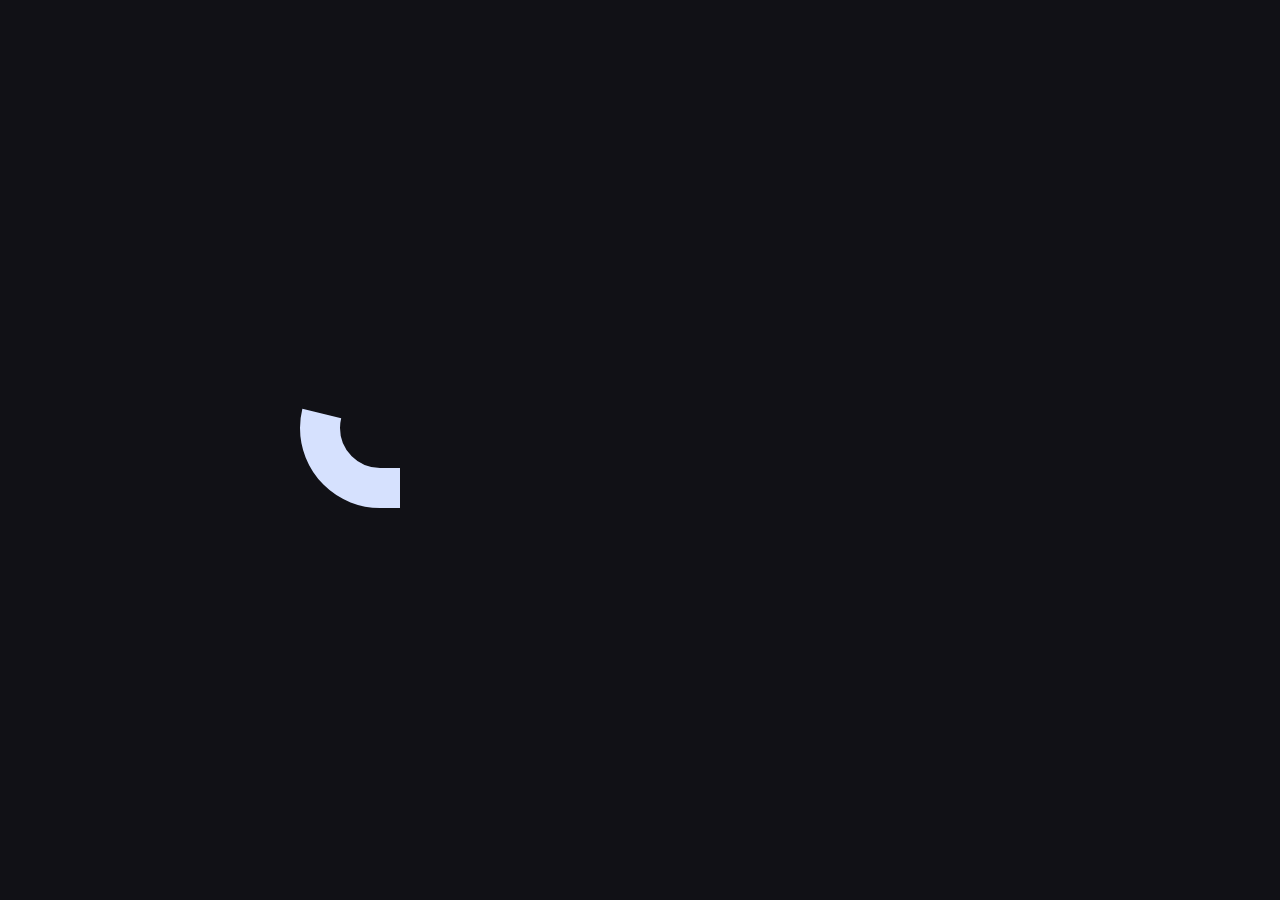
<file: js/anime-master/index.html>
<!DOCTYPE html>
<html>
<head>
  <title>anime.js</title>
  <meta charset="utf-8">
  <meta name="viewport" content="width=device-width, initial-scale=1, maximum-scale=1">
  <meta property="og:title" content="anime.js">
  <meta property="og:url" content="http://animejs.com">
  <meta property="og:description" content="Javascript Animation Engine">
  <meta property="og:image" content="http://animejs.com/documentation/assets/img/icons/og.png">
  <meta name="twitter:card" content="summary">
  <meta name="twitter:title" content="anime.js">
  <meta name="twitter:site" content="@juliangarnier">
  <meta name="twitter:description" content="Javascript Animation Engine">
  <meta name="twitter:image" content="http://animejs.com/documentation/assets/img/icons/twitter.png">
  <link rel="apple-touch-icon-precomposed" href="documentation/assets/img/icons/apple-touch-icon.png">
  <link rel="icon" type="image/png" href="documentation/assets/img/icons/favicon.png" >
  <link href="documentation/assets/css/anime.css" rel="stylesheet">
  <link href="documentation/assets/css/site.css" rel="stylesheet">
</head>
<body>
  <canvas class="fireworks"></canvas>
  <div class="logo-animation">
    <div class="letters">
      <div class="letter letter-a">
        <svg viewBox="0 0 162 162">
          <g fill="none" fill-rule="evenodd" stroke="#5E89FB">
            <path class="fill in" stroke-width="40" d="M101 141H81a60 60 0 1 1 0-120c33.14 0 59 26.86 60 60v80"/>
            <path class="fill out" stroke-width="40" d="M141 161V81c-1-33.14-26.86-60-60-60a60 60 0 1 0 0 120h20"/>
            <path class="line out" stroke-width="2" d="M121 161V81.33C120.18 58.59 102.7 41 81 41a40 40 0 1 0 0 80h20v40H81A80 80 0 1 1 81 1c43.8 0 78.66 35.27 80 79.7V161h-40z"/>
          </g>
        </svg>
      </div>
      <div class="letter letter-n">
        <svg viewBox="0 0 162 162">
          <g fill="none" fill-rule="evenodd" stroke="#FB155A">
            <path class="fill in" stroke-width="40" d="M21 161V1"/>
            <path class="fill out" stroke-width="40" d="M21 1v160"/>
            <path class="fill in" stroke-width="40" d="M21 161V81c1-33.14 26.86-60 60-60a60 60 0 0 1 60 60v80"/>
            <path class="fill out" stroke-width="40" d="M141 161V81a60 60 0 0 0-60-60c-33.14 0-59 26.86-60 60v80"/>
            <path class="line out" stroke-width="2" d="M41 161V1H1v160h40z"/>
            <path class="line out" stroke-width="2" d="M1 161V80.4C2.35 36.27 37.2 1 81 1a80 80 0 0 1 80 80v80h-40V81a40 40 0 0 0-40-40c-21.7 0-39.18 17.59-40 40.33V161H1z"/>
          </g>
        </svg>
      </div>
      <div class="letter letter-i">
        <svg viewBox="0 0 82 162">
          <g fill="none" fill-rule="evenodd" stroke="#18FF92">
            <path class="fill in" stroke-width="40" d="M21 61v20a60 60 0 0 0 60 60"/>
            <path class="fill out" stroke-width="40" d="M81 141a60 60 0 0 1-60-60V61"/>
            <path class="line out" stroke-width="2" d="M81 121a40 40 0 0 1-40-40V61H1v20a80 80 0 0 0 80 80v-40z"/>
          </g>
        </svg>
      </div>
      <div class="letter letter-m-1">
        <svg viewBox="0 0 162 162">
          <g fill="none" fill-rule="evenodd" stroke="#5E89FB">
            <path class="fill in" stroke-width="40" d="M21 161V1"/>
            <path class="fill out" stroke-width="40" d="M21 1v160"/>
            <path class="fill in" stroke-width="40" d="M21 161V81c1-33.14 26.86-60 60-60a60 60 0 0 1 60 60v80"/>
            <path class="fill out" stroke-width="40" d="M141 161V81a60 60 0 0 0-60-60c-33.14 0-59 26.86-60 60v80"/>
            <path class="line out" stroke-width="2" d="M41 161V1H1v160h40z"/>
            <path class="line out" stroke-width="2" d="M1 161V80.4C2.35 36.27 37.2 1 81 1a80 80 0 0 1 80 80v80h-40V81a40 40 0 0 0-40-40c-21.7 0-39.18 17.59-40 40.33V161H1z"/>
          </g>
        </svg>
      </div>
      <div class="letter letter-m-2">
        <svg viewBox="0 0 162 162">
          <g fill="none" fill-rule="evenodd" stroke="#FB155A">
            <path class="fill in" stroke-width="40" d="M21 161V81c1-33.14 26.86-60 60-60a60 60 0 0 1 60 60v80"/>
            <path class="fill out" stroke-width="40" d="M141 161V81a60 60 0 0 0-60-60c-33.14 0-59 26.86-60 60v80"/>
            <path class="line out" stroke-width="2" d="M1 161V80.4C2.35 36.27 37.2 1 81 1a80 80 0 0 1 80 80v80h-40V81a40 40 0 0 0-40-40c-21.7 0-39.18 17.59-40 40.33V161H1z"/>
          </g>
        </svg>
      </div>
      <div class="letter letter-e">
        <svg viewBox="0 0 162 162">
          <g fill="none" fill-rule="evenodd" stroke="#18FF92">
            <path class="fill in" stroke-width="40" d="M81 101h60V81c-1-33.14-26.86-60-60-60a60 60 0 1 0 0 120"/>
            <path class="fill out" stroke-width="40" d="M81 141a60 60 0 1 1 0-120c33.14 0 59 26.86 60 60v20H81"/>
            <path class="line out" stroke-width="2" d="M81 81v40h80V80.7C159.66 36.27 124.8 1 81 1a80 80 0 1 0 0 160v-40a40 40 0 1 1 0-80c21.6 0 39.01 17.42 39.99 40H81z"/>
          </g>
        </svg>
      </div>
      <div class="logo-icon">
        <div class="icon">
          <svg viewBox="0 0 62 62">
            <g fill="none" fill-rule="evenodd" stroke-width="2" transform="translate(1 1)">
              <path class="icon-curve" stroke="#FF1554" d="M0 16a80.88 80.88 0 0 1 44 44"/>
              <path class="icon-line" stroke="#5E89FB" d="M4 0h54a2 2 0 0 1 2 2.01V58A2 2 0 0 1 58 60H2a2 2 0 0 1-2-2.01V2A2 2 0 0 1 2 0h2z"/>
              <rect width="40" height="40" x="10" y="10" stroke="#18FF92" rx="20"/>
            </g>
          </svg>
        </div>
        <div class="icon-text">
          <svg viewBox="0 0 160 62">
            <g fill="#FBF3FB" fill-rule="evenodd">
              <path d="M27.33 18h1.73l10.15 25.7h-1.69l-3.24-8.24H21.97l-3.28 8.24H17L27.33 18zm6.45 16.1l-5.51-14.55h-.07l-5.73 14.54h11.3z"/>
              <polygon points="51.334 18 53.314 18 69.55 41.58 69.622 41.58 69.622 18 71.206 18 71.206 43.704 69.334 43.704 52.99 19.944 52.918 19.944 52.918 43.704 51.334 43.704"/>
              <polygon points="86.027 18 87.611 18 87.611 43.704 86.027 43.704"/>
              <polygon points="102.433 18 104.701 18 114.745 41.94 114.817 41.94 124.753 18 127.021 18 127.021 43.704 125.437 43.704 125.437 19.944 125.365 19.944 115.573 43.704 113.989 43.704 104.089 19.944 104.017 19.944 104.017 43.704 102.433 43.704"/>
              <polygon points="141.843 18 159.123 18 159.123 19.368 143.427 19.368 143.427 29.664 158.187 29.664 158.187 31.032 143.427 31.032 143.427 42.336 159.303 42.336 159.303 43.704 141.843 43.704"/>
            </g>
          </svg>
        </div>
      </div>
      <div class="dot dot-i">
        <svg viewBox="0 0 42 42">
          <g fill="none" fill-rule="evenodd">
            <rect width="40" height="40" x="1" y="1" fill="#17F28C" rx="20"/>
          </g>
        </svg>
      </div>
      <div class="dot dot-e">
        <svg viewBox="0 0 42 42">
          <g fill="none" fill-rule="evenodd">
            <rect width="40" height="40" x="1" y="1" fill="#FFFFFF" rx="20"/>
          </g>
        </svg>
      </div>
    </div>
  </div>
  <div class="info">
    <p class="description">
      Javascript Animation Engine
    </p>
    <div class="links">
      <a class="button blue" href="documentation" target="_blank">
        <svg viewBox="0 0 180 60">
          <path d="M10,10 C10,10 50,9.98999977 90,9.98999977 C130,9.98999977 170,10 170,10 C170,10 170.009995,20 170.009995,30 C170.009995,40 170,50 170,50 C170,50 130,50.0099983 90,50.0099983 C50,50.0099983 10,50 10,50 C10,50 9.98999977,40 9.98999977,30 C9.98999977,20 10,10 10,10 Z"></path>
        </svg>
        <span>Documentation</span>
      </a>
      <a class="button blue" href="https://codepen.io/collection/XLebem/" target="_blank">
        <svg viewBox="0 0 180 60">
          <path d="M10,10 C10,10 50,9.98999977 90,9.98999977 C130,9.98999977 170,10 170,10 C170,10 170.009995,20 170.009995,30 C170.009995,40 170,50 170,50 C170,50 130,50.0099983 90,50.0099983 C50,50.0099983 10,50 10,50 C10,50 9.98999977,40 9.98999977,30 C9.98999977,20 10,10 10,10 Z"></path>
        </svg>
        <span>CodePen</span>
      </a>
      <a class="button green" href="https://github.com/juliangarnier/anime" target="_blank">
        <svg viewBox="0 0 180 60">
          <path d="M10,10 C10,10 50,9.98999977 90,9.98999977 C130,9.98999977 170,10 170,10 C170,10 170.009995,20 170.009995,30 C170.009995,40 170,50 170,50 C170,50 130,50.0099983 90,50.0099983 C50,50.0099983 10,50 10,50 C10,50 9.98999977,40 9.98999977,30 C9.98999977,20 10,10 10,10 Z"></path>
        </svg>
        <span>GitHub</span>
      </a>
    </div>
    <p class="credits">
      v<span class="version">0.0</span> © <span class="date">2016</span> <a href="http://juliangarnier.com" target="_blank">Julian Garnier</a>
    </p>
  </div>
  <script>
    (function(i,s,o,g,r,a,m){i['GoogleAnalyticsObject']=r;i[r]=i[r]||function(){
      (i[r].q=i[r].q||[]).push(arguments)},i[r].l=1*new Date();a=s.createElement(o),
      m=s.getElementsByTagName(o)[0];a.async=1;a.src=g;m.parentNode.insertBefore(a,m)
    })(window,document,'script','https://www.google-analytics.com/analytics.js','ga');
    ga('create', 'UA-79927007-1', 'auto');
    ga('send', 'pageview');
  </script>
  <script src="anime.min.js"></script>
  <script src="documentation/assets/js/fireworks.js"></script>
  <script src="documentation/assets/js/site.js"></script>
</body>
</html>
</file>
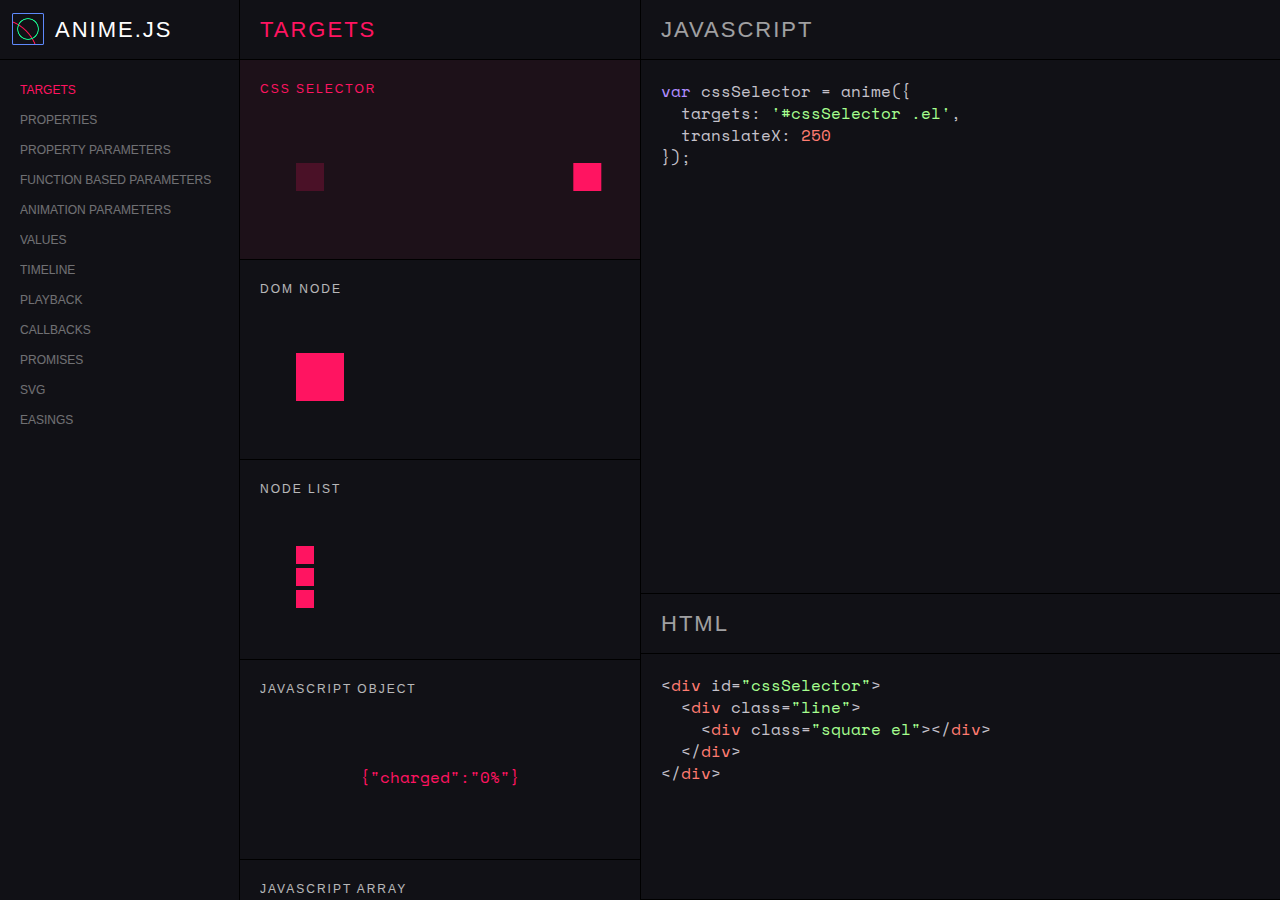
<file: js/anime-master/documentation/index.html>
<!DOCTYPE html>
<html>
<head>
  <title>Documentation | anime.js</title>
  <meta charset="utf-8">
  <meta name="viewport" content="width=device-width, initial-scale=1, maximum-scale=1">
  <meta property="og:title" content="anime.js">
  <meta property="og:url" content="http://animejs.com">
  <meta property="og:description" content="Javascript Animation Engine">
  <meta property="og:image" content="http://animejs.com/documentation/assets/img/icons/og.png">
  <meta name="twitter:card" content="summary">
  <meta name="twitter:title" content="anime.js">
  <meta name="twitter:site" content="@juliangarnier">
  <meta name="twitter:description" content="Javascript Animation Engine">
  <meta name="twitter:image" content="http://animejs.com/documentation/assets/img/icons/twitter.png">
  <link rel="apple-touch-icon-precomposed" href="assets/img/icons/apple-touch-icon.png">
  <link rel="icon" type="image/png" href="assets/img/icons/favicon.png" >
  <link href="https://fonts.googleapis.com/css?family=Space+Mono" rel="stylesheet">
  <link href="assets/css/anime.css" rel="stylesheet">
  <link href="assets/css/anime-theme.css" rel="stylesheet">
  <link href="assets/css/documentation.css" rel="stylesheet">
  <script src="../anime.min.js"></script>
</head>
<body>
  <div class="content">
    <header class="header">
      <a class="logo" href="https://github.com/juliangarnier/anime/"><h1>anime.js</h1></a>
    </header>
    <section class="pane sidebar">
      <nav class="navigation"></nav>
    </section>
    <section class="pane demos">

<!-- TARGETS -->
<article id="targets" class="color-01">
  <header>
    <h2 class="demos-title">Targets</h2>
  </header>

<div id="cssSelector" class="demo">
  <h3 class="demo-title">CSS Selector</h3>
  <div class="demo-content">
    <div class="line">
      <div class="square shadow"></div>
      <div class="square el"></div>
    </div>
  </div>
<script>var cssSelector = anime({
  targets: '#cssSelector .el',
  translateX: 250
});
</script>
</div>

<div id="domNode" class="demo">
  <h3 class="demo-title">DOM Node</h3>
  <div class="demo-content">
    <div class="large square shadow"></div>
    <div class="large square el"></div>
  </div>
<script>var el = document.querySelector('#domNode .el');

var domNode = anime({
  targets: el,
  translateX: 250
});
</script>
</div>

<div id="nodeList" class="demo">
  <h3 class="demo-title">Node List</h3>
  <div class="demo-content">
    <div class="line">
      <div class="small square shadow"></div>
      <div class="small square el"></div>
    </div>
    <div class="line">
      <div class="small square shadow"></div>
      <div class="small square el"></div>
    </div>
    <div class="line">
      <div class="small square shadow"></div>
      <div class="small square el"></div>
    </div>
  </div>
<script>var els = document.querySelectorAll('#nodeList .el');

var nodeList = anime({
  targets: els,
  translateX: 250
});
</script>
</div>

<div id="JSobject" class="demo">
  <h3 class="demo-title">JavaScript Object</h3>
  <div class="demo-content">
    <pre>{"charged":"0"}</pre>
  </div>
<script>var obj = { charged: '0%' };

var JSobject = anime({
  targets: obj,
  charged: '100%',
  round: 1,
  easing: 'linear',
  update: function() {
    var el = document.querySelector('#JSobject pre');
    el.innerHTML = JSON.stringify(obj);
  }
});
</script>
</div>

<div id="JSarray" class="demo">
  <h3 class="demo-title">JavaScript Array</h3>
  <div class="demo-content">
    <div class="line">
      <div class="square shadow"></div>
      <div class="square el-01"></div>
    </div>
    <div class="line">
      <div class="square shadow"></div>
      <div class="square el-02"></div>
    </div>
    <div class="line">
      <div class="square shadow"></div>
      <div class="square el-03"></div>
    </div>
  </div>
<script>var el = document.querySelector('#JSarray .el-01');

var JSarray = anime({
  targets: [el, '#JSarray .el-02', '#JSarray .el-03'],
  translateX: 250
});
</script>
</div>

</article>
<!-- -->

<!-- ANIMATABLE PROPERTIES -->
<article id="properties" class="color-02">
<header>
  <h2 class="demos-title">Properties</h2>
</header>

<div id="cssProperties" class="demo">
  <h3 class="demo-title">CSS</h3>
  <div class="demo-content">
    <div class="large square shadow"></div>
    <div class="large square el"></div>
  </div>
<script>var cssProperties = anime({
  targets: '#cssProperties .el',
  opacity: .5,
  left: '240px',
  backgroundColor: '#FFF',
  borderRadius: ['0em', '2em'],
  easing: 'easeInOutQuad'
});
</script>
</div>

<div id="CSStransforms" class="demo">
  <h3 class="demo-title">CSS Transforms</h3>
  <div class="demo-content">
    <div class="square shadow"></div>
    <div class="square el"></div>
  </div>
<script>var CSStransforms = anime({
  targets: '#CSStransforms .el',
  translateX: 250,
  scale: 2,
  rotate: '1turn'
});
</script>
</div>

<div id="JSobjectProp" class="demo">
  <h3 class="demo-title">Object properties</h3>
<div class="demo-content"><pre>{"myProperty":"0"}</pre></div>
<script>var myObject = {
  prop1: 0,
  prop2: '0%'
}
var JSobjectProp = anime({
  targets: myObject,
  prop1: 50,
  prop2: '100%',
  easing: 'linear',
  round: 1,
  update: function() {
    var el = document.querySelector('#JSobjectProp pre');
    el.innerHTML = JSON.stringify(myObject);
  }
});
</script>
</div>

<div id="domAttributes" class="demo">
  <h3 class="demo-title">DOM Attributes</h3>
  <div class="demo-content">
    <input class="text-output" value="0"></input>
  </div>
<script>var domAttributes = anime({
  targets: '#domAttributes input',
  value: 1000,
  round: 1,
  easing: 'easeInOutExpo'
});
</script>
</div>

<div id="svgAttributes" class="demo">
  <h3 class="demo-title">SVG Attributes</h3>
  <div class="demo-content align-center">
<svg width="128" height="128" viewBox="0 0 128 128">
  <polygon points="64 68.64 8.574 100 63.446 67.68 64 4 64.554 67.68 119.426 100" fill="currentColor"/>
</svg>
  </div>
<script>var svgAttributes = anime({
  targets: '#svgAttributes polygon',
  points: '64 128 8.574 96 8.574 32 64 0 119.426 32 119.426 96',
  easing: 'easeInOutExpo'
});
</script>
</div>

</article>
<!-- -->

<!-- PROPERTY PARAMETERS -->
<article id="propertyParameters" class="color-03">
  <header>
    <h2 class="demos-title">Property parameters</h2>
  </header>

<div id="duration" class="demo">
  <h3 class="demo-title">Duration</h3>
  <div class="demo-content">
    <div class="square shadow"></div>
    <div class="square el"></div>
  </div>
<script>var duration = anime({
  targets: '#duration .el',
  translateX: 250,
  duration: 3000
});
</script>
</div>

<div id="delay" class="demo">
  <h3 class="demo-title">Delay</h3>
  <div class="demo-content">
<div class="square shadow"></div>
<div class="square el"></div>
  </div>
<script>var delay = anime({
  targets: '#delay .el',
  translateX: 250,
  delay: 1000
});
</script>
</div>

<div id="easing" class="demo">
  <h3 class="demo-title">Easing</h3>
  <div class="demo-content">
    <div class="square shadow"></div>
    <div class="square el"></div>
  </div>
<script>var easing = anime({
  targets: '#easing .el',
  translateX: 250,
  easing: 'easeInOutQuart'
});
</script>
</div>

<div id="specificPropertyParameters" class="demo">
  <h3 class="demo-title">Specific property parameters</h3>
  <div class="demo-content">
    <div class="square shadow"></div>
    <div class="square el"></div>
  </div>
<script>var specificPropertyParameters = anime({
  targets: '#specificPropertyParameters .el',
  translateX: {
    value: 250,
    duration: 800
  },
  rotate: {
    value: 360,
    duration: 1800,
    easing: 'easeInOutSine'
  },
  scale: {
    value: 2,
    duration: 1600,
    delay: 800,
    easing: 'easeInOutQuart'
  },
  delay: 250 // All properties except 'scale' inherit 250ms delay
});
</script>
</div>

</article>
<!-- -->

<!-- FUNCTION BASED PARAMETERS -->
<article id="functionBasedParameters" class="color-04">
<header>
  <h2 class="demos-title">Function based parameters</h2>
</header>

<div id="functionBasedDuration" class="demo">
  <h3 class="demo-title">Duration</h3>
  <div class="demo-content">
    <div class="line">
      <div class="small square shadow"></div>
      <div class="small square el"></div>
    </div>
    <div class="line">
      <div class="small square shadow"></div>
      <div class="small square el"></div>
    </div>
    <div class="line">
      <div class="small square shadow"></div>
      <div class="small square el"></div>
    </div>
  </div>
<script>var functionBasedDuration = anime({
  targets: '#functionBasedDuration .el',
  translateX: 250,
  direction: 'alternate',
  loop: true,
  duration: function(el, i, l) {
    return 1000 + (i * 1000);
  }
});
</script>
</div>

<div id="functionBasedDelay" class="demo">
  <h3 class="demo-title">Delay</h3>
  <div class="demo-content">
    <div class="line">
      <div class="small square shadow"></div>
      <div class="small square el"></div>
    </div>
    <div class="line">
      <div class="small square shadow"></div>
      <div class="small square el"></div>
    </div>
    <div class="line">
      <div class="small square shadow"></div>
      <div class="small square el"></div>
    </div>
  </div>
<script>var functionBasedDelay = anime({
  targets: '#functionBasedDelay .el',
  translateX: 250,
  direction: 'alternate',
  loop: true,
  delay: function(el, i, l) {
    return i * 100;
  }
});
</script>
</div>

<div id="functionBasedElasticity" class="demo">
  <h3 class="demo-title">Elasticity</h3>
  <div class="demo-content">
    <div class="line">
      <div class="small square shadow"></div>
      <div class="small square el"></div>
    </div>
    <div class="line">
      <div class="small square shadow"></div>
      <div class="small square el"></div>
    </div>
    <div class="line">
      <div class="small square shadow"></div>
      <div class="small square el"></div>
    </div>
  </div>
<script>var functionBasedElasticity = anime({
  targets: '#functionBasedElasticity .el',
  translateX: 250,
  direction: 'alternate',
  loop: true,
  elasticity: function(el, i, l) {
    return (200 + i * 200);
  }
});
</script>
</div>

<div id="combinedFunctionBasedProp" class="demo">
  <h3 class="demo-title">Combined</h3>
  <div class="demo-content">
    <div class="line">
      <div class="square shadow"></div>
      <div data-duration="2000" class="square el"></div>
    </div>
    <div class="line">
      <div class="square shadow"></div>
      <div data-duration="1500" class="square el"></div>
    </div>
    <div class="line">
      <div class="square shadow"></div>
      <div data-duration="1000" class="square el"></div>
    </div>
  </div>
<script>var combinedFunctionBasedProp = anime({
  targets: '#combinedFunctionBasedProp .el',
  translateX: 100,
  translateX: 250,
  rotate: 180,
  duration: function(target) {
    // Duration based on every div 'data-duration' attribute
    return target.getAttribute('data-duration');
  },
  delay: function(target, index) {
    // 100ms delay multiplied by every div index, in ascending order
    return index * 100;
  },
  elasticity: function(target, index, totalTargets) {
    // Elasticity multiplied by every div index, in descending order
    return 200 + ((totalTargets - index) * 200);
  },
  direction: 'alternate',
  loop: true
});
</script>
</div>

</article>
<!-- -->

<!-- ANIMATION PARAMETERS -->
<article id="animationParameters" class="color-05">
  <header>
    <h2 class="demos-title">Animation parameters</h2>
  </header>

<div id="alternate" class="demo">
  <h3 class="demo-title">Direction alternate</h3>
  <div class="demo-content">
    <div class="square shadow"></div>
    <div class="square el"></div>
  </div>
<script>var alternate = anime({
  targets: '#alternate .el',
  translateX: 250,
  direction: 'alternate'
});
</script>
</div>

<div id="reverse" class="demo">
  <h3 class="demo-title">Direction reverse</h3>
  <div class="demo-content">
    <div class="square shadow"></div>
    <div class="square el"></div>
  </div>
<script>var reverse = anime({
  targets: '#reverse .el',
  translateX: 250,
  direction: 'reverse'
});
</script>
</div>

<div id="loop" class="demo">
  <h3 class="demo-title">Loop (x times)</h3>
  <div class="demo-content">
    <div class="square shadow"></div>
    <div class="square el"></div>
  </div>
<script>var loop = anime({
  targets: '#loop .el',
  translateX: 250,
  loop: 3
});
</script>
</div>

<div id="loopAlternate" class="demo">
  <h3 class="demo-title">Loop alternate (x times)</h3>
  <div class="demo-content">
    <div class="square shadow"></div>
    <div class="square el"></div>
  </div>
<script>var loopAlternate = anime({
  targets: '#loopAlternate .el',
  translateX: 250,
  loop: 3,
  direction: 'alternate'
});
</script>
</div>

<div id="loopReverse" class="demo">
  <h3 class="demo-title">Loop reverse (x times)</h3>
  <div class="demo-content">
    <div class="square shadow"></div>
    <div class="square el"></div>
  </div>
<script>var loopReverse = anime({
  targets: '#loopReverse .el',
  translateX: 250,
  loop: 3,
  direction: 'reverse'
});
</script>
</div>

<div id="infiniteLoop" class="demo">
  <h3 class="demo-title">Infinite loop</h3>
  <div class="demo-content">
    <div class="square shadow"></div>
    <div class="square el"></div>
  </div>
<script>var infiniteLoop = anime({
  targets: '#infiniteLoop .el',
  translateX: 250,
  loop: true
});
</script>
</div>

<div id="infiniteLoopAlternate" class="demo">
  <h3 class="demo-title">Infinite loop alternate</h3>
  <div class="demo-content">
    <div class="square shadow"></div>
    <div class="square el"></div>
  </div>
<script>var infiniteLoopAlternate = anime({
  targets: '#infiniteLoopAlternate .el',
  translateX: 250,
  direction: 'alternate',
  loop: true
});
</script>
</div>

<div id="infiniteLoopReverse" class="demo">
  <h3 class="demo-title">Infinite loop reverse</h3>
  <div class="demo-content">
    <div class="square shadow"></div>
    <div class="square el"></div>
  </div>
<script>var infiniteLoopReverse = anime({
  targets: '#infiniteLoopReverse .el',
  translateX: 250,
  direction: 'reverse',
  loop: true
});
</script>
</div>

</article>
<!-- -->

<!-- VALUES -->
<article id="values" class="color-06">
<header>
  <h2 class="demos-title">Values</h2>
</header>

<div id="unitlessValue" class="demo">
  <h3 class="demo-title">Unitless</h3>
  <div class="demo-content">
    <div class="square shadow"></div>
    <div class="square el"></div>
  </div>
<script>var unitlessValue = anime({
  targets: '#unitlessValue .el',
  translateX: 250,
  rotate: 540
});
</script>
</div>

<div id="specificUnitValue" class="demo">
  <h3 class="demo-title">Specific unit</h3>
  <div class="demo-content">
    <div class="square shadow"></div>
    <div class="square el"></div>
  </div>
<script>var specificUnitValue = anime({
  targets: '#specificUnitValue .el',
  translateX: '20em',
  rotate: '1.5turn'
});
</script>
</div>

<div id="relativeValues" class="demo">
  <h3 class="demo-title">Relative</h3>
  <div class="demo-content">
    <div class="square shadow"></div>
    <div class="square el" style="transform: translateX(100px)"></div>
  </div>
<script>var relativeValues = anime({
  targets: '#relativeValues .el',
  translateX: {
    value: '+=150',
    duration: 1000
  },
  width: {
    value: '-=10',
    duration: 1800,
    easing: 'easeInOutSine'
  },
  height: {
    value: '*=4',
    duration: 1800,
    easing: 'easeInOutSine'
  },
  direction: 'alternate'
});
</script>
</div>

<div id="colors" class="demo">
  <h3 class="demo-title">Colors</h3>
  <div class="demo-content">
    <div class="line">
      <div class="square shadow"></div>
      <div class="square el"></div>
    </div>
    <div class="line">
      <div class="square shadow"></div>
      <div class="square el"></div>
    </div>
    <div class="line">
      <div class="square shadow"></div>
      <div class="square el"></div>
    </div>
  </div>
<script>

var colors = anime({
  targets: '#colors .el',
  translateX: 250,
  backgroundColor: [
    {value: '#FFF'}, // Or #FFFFFF
    {value: 'rgb(255, 0, 0)'},
    {value: 'hsl(100, 60%, 60%)'}
  ],
  easing: 'linear',
  direction: 'alternate',
  duration: 2000
});
</script>
</div>

<div id="specificInitialValue" class="demo">
  <h3 class="demo-title">Specific initial value</h3>
  <div class="demo-content">
    <div class="square shadow"></div>
    <div class="square el"></div>
  </div>
<script>var specificInitialValue = anime({
  targets: '#specificInitialValue .el',
  translateX: [100, 250],
  delay: 500,
  direction: 'alternate',
  loop: true
});
</script>
</div>

<div id="functionBasedPropVal" class="demo">
  <h3 class="demo-title">Function based values</h3>
  <div class="demo-content">
    <div class="line">
      <div class="small square shadow"></div>
      <div data-x="160" class="small square el"></div>
    </div>
    <div class="line">
      <div class="small square shadow"></div>
      <div data-x="80" class="small square el"></div>
    </div>
    <div class="line">
      <div class="small square shadow"></div>
      <div data-x="250" class="small square el"></div>
    </div>
  </div>
<script>var functionBasedPropVal = anime({
  targets: '#functionBasedPropVal .el',
  translateX: function(el) {
    return el.getAttribute('data-x');
  },
  translateY: function(el, i) {
    return 50 + (-50 * i);
  },
  scale: function(el, i, l) {
    return (l - i) + .25;
  },
  rotate: function() { return anime.random(-360, 360); },
  duration: function() { return anime.random(1200, 1800); },
  duration: function() { return anime.random(800, 1600); },
  delay: function() { return anime.random(0, 1000); },
  direction: 'alternate',
  loop: true
});
</script>
</div>

<div id="keyframes" class="demo">
  <h3 class="demo-title">Keyframes</h3>
  <div class="demo-content">
    <div class="square shadow"></div>
    <div class="square el"></div>
  </div>
<script>var keyframes = anime({
  targets: '#keyframes .el',
  translateX: [
    { value: 250, duration: 1000, delay: 500, elasticity: 0 },
    { value: 0, duration: 1000, delay: 500, elasticity: 0 }
  ],
  translateY: [
    { value: -40, duration: 500, elasticity: 100 },
    { value: 40, duration: 500, delay: 1000, elasticity: 100 },
    { value: 0, duration: 500, delay: 1000, elasticity: 100 }
  ],
  scaleX: [
    { value: 4, duration: 100, delay: 500, easing: 'easeOutExpo' },
    { value: 1, duration: 900, elasticity: 300 },
    { value: 4, duration: 100, delay: 500, easing: 'easeOutExpo' },
    { value: 1, duration: 900, elasticity: 300 }
  ],
  scaleY: [
    { value: [1.75, 1], duration: 500 },
    { value: 2, duration: 50, delay: 1000, easing: 'easeOutExpo' },
    { value: 1, duration: 450 },
    { value: 1.75, duration: 50, delay: 1000, easing: 'easeOutExpo' },
    { value: 1, duration: 450 }
  ],
  loop: true
});
</script>
</div>

</article>
<!-- -->

<!-- TIMELINE -->
<article id="timeline" class="color-07">
<header>
  <h2 class="demos-title">Timeline</h2>
</header>

<div id="basicTimeline" class="demo">
  <h3 class="demo-title">Basic timeline</h3>
  <div class="demo-content">
    <div class="line">
      <div class="square shadow"></div>
      <div class="square el"></div>
    </div>
    <div class="line">
      <div class="circle shadow"></div>
      <div class="circle el"></div>
    </div>
    <div class="line">
      <div class="triangle shadow"></div>
      <div class="triangle el"></div>
    </div>
  </div>
<script>var basicTimeline = anime.timeline();

basicTimeline
  .add({
    targets: '#basicTimeline .square.el',
    translateX: 250,
    easing: 'easeOutExpo'
  })
  .add({
    targets: '#basicTimeline .circle.el',
    translateX: 250,
    easing: 'easeOutExpo'
  })
  .add({
    targets: '#basicTimeline .triangle.el',
    translateX: 250,
    easing: 'easeOutExpo'
  });

</script>
</div>

<div id="relativeOffset" class="demo">
  <h3 class="demo-title">Relative offset</h3>
  <div class="demo-content">
    <div class="line">
      <div class="square shadow"></div>
      <div class="square el"></div>
    </div>
    <div class="line">
      <div class="circle shadow"></div>
      <div class="circle el"></div>
    </div>
    <div class="line">
      <div class="triangle shadow"></div>
      <div class="triangle el"></div>
    </div>
  </div>
<script>var relativeOffset = anime.timeline();

relativeOffset
  .add({
    targets: '#relativeOffset .square.el',
    translateX: 250,
    easing: 'easeOutExpo',
  })
  .add({
    targets: '#relativeOffset .circle.el',
    translateX: 250,
    easing: 'easeOutExpo',
    offset: '-=600' // Starts 600ms before the previous animation ends
  })
  .add({
    targets: '#relativeOffset .triangle.el',
    translateX: 250,
    easing: 'easeOutExpo',
    offset: '-=800' // Starts 800ms before the previous animation ends
  });

</script>
</div>

<div id="absoluteOffset" class="demo">
  <h3 class="demo-title">Absolute offset</h3>
  <div class="demo-content">
    <div class="line">
      <div class="square shadow"></div>
      <div class="square el"></div>
    </div>
    <div class="line">
      <div class="circle shadow"></div>
      <div class="circle el"></div>
    </div>
    <div class="line">
      <div class="triangle shadow"></div>
      <div class="triangle el"></div>
    </div>
  </div>
<script>var absoluteOffset = anime.timeline();

absoluteOffset
  .add({
    targets: '#absoluteOffset .square.el',
    translateX: 250,
    easing: 'easeOutExpo',
    offset: 1000 // Starts at 1000ms of the timeline
  })
  .add({
    targets: '#absoluteOffset .circle.el',
    translateX: 250,
    easing: 'easeOutExpo',
    offset: 500 // Starts at 500ms of the timeline
  })
  .add({
    targets: '#absoluteOffset .triangle.el',
    translateX: 250,
    easing: 'easeOutExpo',
    offset: 0 // Starts at 0ms of the timeline
  });

</script>
</div>

<div id="timelineParameters" class="demo">
  <h3 class="demo-title">Basic Timeline parameters</h3>
  <div class="demo-content">
    <div class="line">
      <div class="square shadow"></div>
      <div class="square el"></div>
    </div>
    <div class="line">
      <div class="circle shadow"></div>
      <div class="circle el"></div>
    </div>
    <div class="line">
      <div class="triangle shadow"></div>
      <div class="triangle el"></div>
    </div>
  </div>
<script>var timelineParameters = anime.timeline({
  direction: 'alternate',
  loop: true
});

timelineParameters
  .add({
    targets: '#timelineParameters .square.el',
    translateX: [ { value: 80 }, { value: 160 }, { value: 250 } ],
    translateY: [ { value: 30 }, { value: 60 }, { value: 60 } ],
    duration: 3000
  })
  .add({
    targets: '#timelineParameters .circle.el',
    translateX: [ { value: 80 }, { value: 160 }, { value: 250 } ],
    translateY: [ { value: 30 }, { value: -30 }, { value: -30 } ],
    duration: 3000,
    offset: 200
  })
  .add({
    targets: '#timelineParameters .triangle.el',
    translateX: [ { value: 80 }, { value: 250 } ],
    translateY: [ { value: -60 }, { value: -30 }, { value: -30 } ],
    duration: 3000,
    offset: 400
  });

</script>
</div>

<div id="TLParamsInheritance" class="demo">
  <h3 class="demo-title">Parameters inheritance</h3>
  <div class="demo-content">
    <div class="line">
      <div class="square shadow"></div>
      <div class="square el"></div>
    </div>
    <div class="line">
      <div class="circle shadow"></div>
      <div class="circle el"></div>
    </div>
    <div class="line">
      <div class="triangle shadow"></div>
      <div class="triangle el"></div>
    </div>
  </div>
<script>var TLParamsInheritance = anime.timeline({
  targets: '#TLParamsInheritance .el',
  delay: function(el, i) { return i * 200 },
  duration: 500,
  easing: 'easeOutExpo',
  direction: 'alternate',
  loop: true
});

TLParamsInheritance
  .add({
    translateX: 250,
  })
  .add({
    opacity: .5,
    translateX: 250,
    scale: 2,
  })
  .add({
    translateX: 0,
    scale: 1
  });

</script>
</div>

</article>
<!-- -->

<!-- PLAYBACK -->
<article id="playback" class="color-08">
<header>
  <h2 class="demos-title">Playback</h2>
</header>

<div id="playPause" class="demo controls">
  <h3 class="demo-title">Play / Pause</h3>
  <div class="demo-content">
    <div class="line">
      <div class="small square shadow"></div>
      <div class="small square el"></div>
    </div>
    <div class="line">
      <div class="small square shadow"></div>
      <div class="small square el"></div>
    </div>
    <div class="line">
      <div class="small square shadow"></div>
      <div class="small square el"></div>
    </div>
    <div class="line player">
      <button class="play">Play</button>
      <button class="pause">Pause</button>
    </div>
  </div>
<script>var playPause = anime({
  targets: '#playPause .el',
  translateX: 250,
  delay: function(el, i, l) { return i * 100; },
  direction: 'alternate',
  loop: true,
  autoplay: false
});

document.querySelector('#playPause .play').onclick = playPause.play;
document.querySelector('#playPause .pause').onclick = playPause.pause;

</script>
</div>

<div id="restartAnim" class="demo">
  <h3 class="demo-title">Restart</h3>
  <div class="demo-content">
    <div class="line">
      <div class="small square shadow"></div>
      <div class="small square el"></div>
    </div>
    <div class="line">
      <div class="small square shadow"></div>
      <div class="small square el"></div>
    </div>
    <div class="line">
      <div class="small square shadow"></div>
      <div class="small square el"></div>
    </div>
    <div class="line player">
      <button class="restart">Restart</button>
    </div>
  </div>
<script>var restartAnim = anime({
  targets: '#restartAnim .el',
  translateX: 250,
  delay: function(el, i, l) { return i * 100; },
  direction: 'alternate',
  loop: true
});

document.querySelector('#restartAnim .restart').onclick = restartAnim.restart;

</script>
</div>

<div id="reverseAnim" class="demo controls">
  <h3 class="demo-title">Reverse</h3>
  <div class="demo-content">
    <div class="line">
      <div class="small square shadow"></div>
      <div class="small square el"></div>
    </div>
    <div class="line">
      <div class="small square shadow"></div>
      <div class="small square el"></div>
    </div>
    <div class="line">
      <div class="small square shadow"></div>
      <div class="small square el"></div>
    </div>
    <div class="line player">
      <button class="reverse">Reverse</button>
    </div>
  </div>
<script>var reverseAnim = anime({
  targets: '#reverseAnim .el',
  translateX: 250,
  duration: 2000,
  delay: function(el, i, l) { return i * 200; }
});

document.querySelector('#reverseAnim .reverse').onclick = function() {
  reverseAnim.play();
  reverseAnim.reverse();
}

</script>
</div>

<div id="seekAnim" class="demo controls">
  <h3 class="demo-title">Seek</h3>
  <div class="demo-content">
    <div class="line">
      <div class="small square shadow"></div>
      <div class="small square el"></div>
    </div>
    <div class="line">
      <div class="small square shadow"></div>
      <div class="small square el"></div>
    </div>
    <div class="line">
      <div class="small square shadow"></div>
      <div class="small square el"></div>
    </div>
    <div class="line player">
      <input class="progress" step=".001" type="range" min="0" max="100" value="0"></input>
    </div>
  </div>
<script>var seekAnim = anime({
  targets: '#seekAnim .el',
  translateX: 250,
  delay: function(el, i, l) { return i * 100; },
  elasticity: 200,
  autoplay: false
});

var seekProgressEl = document.querySelector('#seekAnim .progress');

seekProgressEl.addEventListener('input', function() { 
  seekAnim.seek(seekAnim.duration * (seekProgressEl.value / 100));
});

['input','change'].forEach(function(evt) {
  seekProgressEl.addEventListener(evt, function() { 
    seekAnim.seek(seekAnim.duration * (seekProgressEl.value / 100));
  });
});

</script>
</div>

<div id="TLcontrols" class="demo controls">
  <h3 class="demo-title">Timeline controls</h3>
  <div class="demo-content">
    <div class="line">
      <div class="square shadow"></div>
      <div class="square el"></div>
    </div>
    <div class="line">
      <div class="circle shadow"></div>
      <div class="circle el"></div>
    </div>
    <div class="line">
      <div class="triangle shadow"></div>
      <div class="triangle el"></div>
    </div>
    <div class="line player align-items">
      <button class="play">Play</button>
      <button class="pause">Pause</button>
      <button class="restart">Restart</button>
      <input class="progress" step="2" type="range" min="0" max="100" value="0"></input>
    </div>
  </div>
<script>var controlsProgressEl = document.querySelector('#TLcontrols .progress');

var TLcontrols = anime.timeline({
  direction: 'alternate',
  loop: true,
  easing: 'linear',
  update: function(anim) {
    controlsProgressEl.value = anim.progress;
  }
});

TLcontrols
  .add({
    targets: '#TLcontrols .square.el',
    translateX: [ { value: 80 }, { value: 160 }, { value: 250 } ],
    translateY: [ { value: 30 }, { value: 60 }, { value: 60 } ],
    duration: 3000,
    offset: 0
  })
  .add({
    targets: '#TLcontrols .circle.el',
    translateX: [ { value: 80 }, { value: 160 }, { value: 250 } ],
    translateY: [ { value: 30 }, { value: -30 }, { value: -30 } ],
    duration: 3000,
    offset: 0
  })
  .add({
    targets: '#TLcontrols .triangle.el',
    translateX: [ { value: 80 }, { value: 250 } ],
    translateY: [ { value: -60 }, { value: -30 }, { value: -30 } ],
    duration: 3000,
    offset: 0
  });

document.querySelector('#TLcontrols .play').onclick = TLcontrols.play;
document.querySelector('#TLcontrols .pause').onclick = TLcontrols.pause;
document.querySelector('#TLcontrols .restart').onclick = TLcontrols.restart;

controlsProgressEl.addEventListener('input', function() {
  TLcontrols.seek(TLcontrols.duration * (controlsProgressEl.value / 100));
});

['input','change'].forEach(function(evt) {
  controlsProgressEl.addEventListener(evt, function() {
    TLcontrols.seek(TLcontrols.duration * (controlsProgressEl.value / 100));
  });
});

</script>
</div>

</article>
<!-- -->

<!-- CALLBACKS -->
<article id="callbacks" class="color-09">
<header>
  <h2 class="demos-title">Callbacks</h2>
</header>

<div id="allCallbacks" class="demo">
  <h3 class="demo-title">All callbacks</h3>
  <div class="demo-content">
    <div class="logs">
      <input class="log update-log"></input>
      <input class="log began-log"></input>
      <input class="log completed-log"></input>
    </div>
    <div class="line">
      <div class="small square shadow"></div>
      <div class="small square el"></div>
    </div>
    <div class="line">
      <div class="small square shadow"></div>
      <div class="small square el"></div>
    </div>
    <div class="line">
      <div class="small square shadow"></div>
      <div class="small square el"></div>
    </div>
    <div class="line player align-items"></div>
  </div>
<script>var updateLogEl2 = document.querySelector('#allCallbacks .update-log');
var beganLogEl2 = document.querySelector('#allCallbacks .began-log');
var completedLogEl2 = document.querySelector('#allCallbacks .completed-log');

var allCallbacks = anime({
  targets: '#allCallbacks .el',
  translateX: 250,
  delay: function(el, i) { return 1000 + (i * 100); },
  duration: function(el, i) { return 500 + (i * 500); }
});

allCallbacks.update = function(anim) {
  if (!anim.began) {
    updateLogEl2.value = 'begins in ' + Math.round(anim.delay - anim.currentTime) + 'ms';
    beganLogEl2.value = '';
  } else {
    updateLogEl2.value = 'begins in 0ms';
  }
  if (!anim.completed) {
    completedLogEl2.value = '';
  }
}

allCallbacks.begin =  function() { beganLogEl2.value = 'began'; };
allCallbacks.complete = function() { completedLogEl2.value = 'completed'; };

</script>
</div>

<div id="update" class="demo">
  <h3 class="demo-title">Update</h3>
  <div class="demo-content">
    <div class="logs">
      <input class="log current-time-log"></input>
      <input class="log progress-log"></input>
    </div>
    <div class="large square shadow"></div>
    <div class="large square el"></div>
  </div>
<script>var updateLogEl = document.querySelector('#update .current-time-log');
var progressLogEl = document.querySelector('#update .progress-log');

var update = anime({
  targets: '#callbacks .el',
  translateX: 250,
  delay: 1000,
  update: function(anim) {
    updateLogEl.value = 'current time : ' + Math.round(anim.currentTime) + 'ms';
    progressLogEl.value = 'progress : ' + Math.round(anim.progress) + '%';
  }
});
</script>
</div>

<div id="begin" class="demo">
  <h3 class="demo-title">Begin</h3>
  <div class="demo-content">
    <div class="logs">
      <input class="log began-log" value="began : false"></input>
    </div>
    <div class="square shadow"></div>
    <div class="square el"></div>
  </div>
<script>var beganLogEl = document.querySelector('#begin .began-log');

var begin = anime({
  targets: '#begin .el',
  translateX: 250,
  delay: 1000,
  begin: function(anim) {
    beganLogEl.value = 'began : ' + anim.began;
  }
});
</script>
<script>
begin.update = function(anim) {
  if (!anim.began) {
    beganLogEl.value = 'began : ' + anim.began;
  }
}
</script>
</div>

<div id="run" class="demo">
  <h3 class="demo-title">Run</h3>
  <div class="demo-content">
    <div class="logs">
      <input class="log current-time-log" value="not running"></input>
      <input class="log progress-log" value="progress : 0%"></input>
    </div>
    <div class="large square shadow"></div>
    <div class="large square el"></div>
  </div>
<script>var runLogEl = document.querySelector('#run .current-time-log');
var runProgressLogEl = document.querySelector('#run .progress-log');

var run = anime({
  targets: '#run .el',
  translateX: 250,
  delay: 1000,
  run: function(anim) {
    runLogEl.value = 'running';
    runProgressLogEl.value = 'progress : ' + Math.round(anim.progress) + '%';
  },
  complete: function(anim) {
    runLogEl.value = 'not running';
    runProgressLogEl.value = 'progress : 100%';
  }
});
</script>
</div>

<div id="complete" class="demo">
  <h3 class="demo-title">Complete</h3>
  <div class="demo-content">
    <div class="logs">
      <input class="log completed-log" value="completed : false"></input>
    </div>
    <div class="square shadow"></div>
    <div class="square el"></div>
  </div>
<script>var completedLogEl = document.querySelector('#complete .completed-log');

var complete = anime({
  targets: '#complete .el',
  translateX: 250,
  complete: function(anim) {
    completedLogEl.value = 'completed : ' + anim.completed;
  }
});
</script>
<script>
complete.update = function(anim) {
  if (!anim.completed) {
    completedLogEl.value = 'completed : ' + anim.completed;
  }
}
</script>
</div>

</article>
<!-- -->

<!-- PROMISES -->
<article id="promises" class="color-10">
<header>
  <h2 class="demos-title">Promises</h2>
</header>

<div id="finishedPromise" class="demo">
  <h3 class="demo-title">Finished</h3>
  <div class="demo-content">
    <div class="logs">
      <input class="log finished-log"></input>
    </div>
    <div class="large square shadow"></div>
    <div class="large square el"></div>
  </div>
<script>var finishedLogEl = document.querySelector('#finishedPromise .finished-log');

var finishedPromise = anime({
  targets: '#promises .el',
  translateX: 250,
  delay: 1000
});

var promise = finishedPromise.finished.then(logFinished);

function logFinished() {
  finishedLogEl.value = 'Promise resolved';

  // Rebind the promise, since this demo can be looped.
  setTimeout(function() {
    promise = finishedPromise.finished.then(logFinished);
  });
}

finishedPromise.update = function(anim) {
  if (!anim.completed) {
    finishedLogEl.value = '';
  }
}
</script>
</div>

</article>
<!-- -->

<!-- SVG -->
<article id="svg" class="color-11">
<header>
  <h2 class="demos-title">SVG</h2>
</header>

<div id="motionPath" class="demo">
  <h3 class="demo-title">Motion path</h3>
  <div class="demo-content">
    <div class="motion-path">
      <div class="small square shadow follow-path"></div>
      <div class="small square el follow-path"></div>
      <svg width="256" height="112" viewBox="0 0 256 112">
        <path fill="none" stroke="currentColor" stroke-width="1" d="M8,56 C8,33.90861 25.90861,16 48,16 C70.09139,16 88,33.90861 88,56 C88,78.09139 105.90861,92 128,92 C150.09139,92 160,72 160,56 C160,40 148,24 128,24 C108,24 96,40 96,56 C96,72 105.90861,92 128,92 C154,93 168,78 168,56 C168,33.90861 185.90861,16 208,16 C230.09139,16 248,33.90861 248,56 C248,78.09139 230.09139,96 208,96 L48,96 C25.90861,96 8,78.09139 8,56 Z"/>
      </svg>
    </div>
  </div>
<script>var path = anime.path('#motionPath path');

var motionPath = anime({
  targets: '#motionPath .el',
  translateX: path('x'),
  translateY: path('y'),
  rotate: path('angle'),
  easing: 'linear',
  duration: 2000,
  loop: true
});

</script>
</div>

<div id="morphing" class="demo">
  <h3 class="demo-title">Morphing</h3>
  <div class="demo-content align-center">
    <svg width="140" height="140" viewBox="0 0 140 140">
      <g fill="none" fill-rule="evenodd">
        <g fill="currentColor" fill-opacity=".15" transform="translate(0 6)">
          <polygon points="70 0 136.574 48.369 111.145 126.631 28.855 126.631 3.426 48.369"/>
          <polygon points="70 18 119.455 53.931 100.565 112.069 39.435 112.069 20.545 53.931"/>
          <polygon points="70 34.86 101.727 57.911 89.609 95.209 50.391 95.209 38.273 57.911"/>
          <polygon points="70 50.898 84.864 61.697 79.186 79.171 60.814 79.171 55.136 61.697"/>
        </g>
        <polygon class="polymorph" stroke-width="1" stroke="currentColor" points="70 24 119.574 60.369 100.145 117.631 50.855 101.631 3.426 54.369"/>
      </g>
    </svg>
  </div>
<script>var morphing = anime({
  targets: '#morphing .polymorph',
  points: [
    { value: '70 41 118.574 59.369 111.145 132.631 60.855 84.631 20.426 60.369' },
    { value: '70 6 119.574 60.369 100.145 117.631 39.855 117.631 55.426 68.369' },
    { value: '70 57 136.574 54.369 89.145 100.631 28.855 132.631 38.426 64.369' },
    { value: '70 24 119.574 60.369 100.145 117.631 50.855 101.631 3.426 54.369' }
  ],
  easing: 'easeOutQuad',
  duration: 2000,
  loop: true
});

</script>
</div>

<div id="lineDrawing" class="demo">
  <h3 class="demo-title">Line drawing</h3>
  <div class="demo-content align-center">
    <svg viewBox="0 0 280 100">
      <g fill="none" fill-rule="evenodd" stroke="currentColor" stroke-width="1" class="lines">
        <path d="M58 80V50.12C57.7 41.6 51.14 35 43 35a15 15 0 0 0 0 30h7.5v15H43a30 30 0 1 1 0-60c16.42 0 29.5 13.23 30 29.89V80H58z"/>
        <path d="M73 80V20H58v60h15z"/>
        <path d="M58 80V49.77C58.5 33.23 71.58 20 88 20a30 30 0 0 1 30 30v30h-15V50a15 15 0 0 0-15-15c-8.14 0-14.7 6.6-15 15.12V80H58zm75 0V20h-15v60h15z"/>
        <path d="M118 80V49.77C118.5 33.23 131.58 20 148 20a30 30 0 0 1 30 30v30h-15V50a15 15 0 0 0-15-15c-8.14 0-14.7 6.6-15 15.12V80h-15zm-7.5-60a7.5 7.5 0 1 1-7.48 8v-1c.25-3.9 3.5-7 7.48-7z"/>
        <path d="M133 65a15 15 0 0 1-15-15v-7.5h-15V50a30 30 0 0 0 30 30V65zm30 15V49.77C163.5 33.23 176.58 20 193 20a30 30 0 0 1 30 30v30h-15V50a15 15 0 0 0-15-15c-8.14 0-14.7 6.6-15 15.12V80h-15z"/>
        <path d="M238 65a15 15 0 0 1 0-30c8.1 0 14.63 6.53 15 15h-15v15h30V49.89C267.5 33.23 254.42 20 238 20a30 30 0 0 0 0 60V65z"/>
        <path d="M260.48 65a7.5 7.5 0 1 1-7.48 8v-1c.26-3.9 3.5-7 7.48-7z"/>
      </g>
    </svg>
  </div>
<script>var lineDrawing = anime({
  targets: '#lineDrawing .lines path',
  strokeDashoffset: [anime.setDashoffset, 0],
  easing: 'easeInOutSine',
  duration: 1500,
  delay: function(el, i) { return i * 250 },
  direction: 'alternate',
  loop: true
});

</script>
</div>

</article>
<!-- -->

<!-- EASINGS -->
<article id="easings" class="color-12">
  <header>
    <h2 class="demos-title">Easings</h2>
  </header>

<div id="penner" class="demo">
  <h3 class="demo-title">Built in equations</h3>
  <div class="demo-content">
    <div class="line">
      <div class="small stretched square shadow"></div>
      <div class="small stretched square linear"></div>
    </div>
    <div class="line">
      <div class="small stretched square shadow"></div>
      <div class="small stretched square InQuad"></div>
    </div>
    <div class="line">
      <div class="small stretched square shadow"></div>
      <div class="small stretched square InCubic"></div>
    </div>
    <div class="line">
      <div class="small stretched square shadow"></div>
      <div class="small stretched square InQuart"></div>
    </div>
    <div class="line">
      <div class="small stretched square shadow"></div>
      <div class="small stretched square InQuint"></div>
    </div>
    <div class="line">
      <div class="small stretched square shadow"></div>
      <div class="small stretched square InSine"></div>
    </div>
    <div class="line">
      <div class="small stretched square shadow"></div>
      <div class="small stretched square InExpo"></div>
    </div>
    <div class="line">
      <div class="small stretched square shadow"></div>
      <div class="small stretched square InCirc"></div>
    </div>
    <div class="line">
      <div class="small stretched square shadow"></div>
      <div class="small stretched square InBack"></div>
    </div>
    <div class="line">
      <div class="small stretched square shadow"></div>
      <div class="small stretched square OutQuad"></div>
    </div>
    <div class="line">
      <div class="small stretched square shadow"></div>
      <div class="small stretched square OutCubic"></div>
    </div>
    <div class="line">
      <div class="small stretched square shadow"></div>
      <div class="small stretched square OutQuart"></div>
    </div>
    <div class="line">
      <div class="small stretched square shadow"></div>
      <div class="small stretched square OutQuint"></div>
    </div>
    <div class="line">
      <div class="small stretched square shadow"></div>
      <div class="small stretched square OutSine"></div>
    </div>
    <div class="line">
      <div class="small stretched square shadow"></div>
      <div class="small stretched square OutExpo"></div>
    </div>
    <div class="line">
      <div class="small stretched square shadow"></div>
      <div class="small stretched square OutCirc"></div>
    </div>
    <div class="line">
      <div class="small stretched square shadow"></div>
      <div class="small stretched square OutBack"></div>
    </div>
    <div class="line">
      <div class="small stretched square shadow"></div>
      <div class="small stretched square InOutQuad"></div>
    </div>
    <div class="line">
      <div class="small stretched square shadow"></div>
      <div class="small stretched square InOutCubic"></div>
    </div>
    <div class="line">
      <div class="small stretched square shadow"></div>
      <div class="small stretched square InOutQuart"></div>
    </div>
    <div class="line">
      <div class="small stretched square shadow"></div>
      <div class="small stretched square InOutQuint"></div>
    </div>
    <div class="line">
      <div class="small stretched square shadow"></div>
      <div class="small stretched square InOutSine"></div>
    </div>
    <div class="line">
      <div class="small stretched square shadow"></div>
      <div class="small stretched square InOutExpo"></div>
    </div>
    <div class="line">
      <div class="small stretched square shadow"></div>
      <div class="small stretched square InOutCirc"></div>
    </div>
    <div class="line">
      <div class="small stretched square shadow"></div>
      <div class="small stretched square InOutBack"></div>
    </div>
  </div>
<script>var penner = anime.timeline();
penner
  .add({
    targets: '#penner .linear', translateX: 250, offset: 0,
    easing: 'linear'
  })
  .add({
    targets: '#penner .InQuad', translateX: 250, offset: 0,
    easing: 'easeInQuad'
  })
  .add({
    targets: '#penner .InCubic', translateX: 250, offset: 0,
    easing: 'easeInCubic'
  })
  .add({
    targets: '#penner .InQuart', translateX: 250, offset: 0,
    easing: 'easeInQuart'
  })
  .add({
    targets: '#penner .InQuint', translateX: 250, offset: 0,
    easing: 'easeInQuint'
  })
  .add({
    targets: '#penner .InSine', translateX: 250, offset: 0,
    easing: 'easeInSine'
  })
  .add({
    targets: '#penner .InExpo', translateX: 250, offset: 0,
    easing: 'easeInExpo'
  })
  .add({
    targets: '#penner .InCirc', translateX: 250, offset: 0,
    easing: 'easeInCirc'
  })
  .add({
    targets: '#penner .InBack', translateX: 250, offset: 0,
    easing: 'easeInBack'
  })
  .add({
    targets: '#penner .OutQuad', translateX: 250, offset: 0,
    easing: 'easeOutQuad'
  })
  .add({
    targets: '#penner .OutCubic', translateX: 250, offset: 0,
    easing: 'easeOutCubic'
  })
  .add({
    targets: '#penner .OutQuart', translateX: 250, offset: 0,
    easing: 'easeOutQuart'
  })
  .add({
    targets: '#penner .OutQuint', translateX: 250, offset: 0,
    easing: 'easeOutQuint'
  })
  .add({
    targets: '#penner .OutSine', translateX: 250, offset: 0,
    easing: 'easeOutSine'
  })
  .add({
    targets: '#penner .OutExpo', translateX: 250, offset: 0,
    easing: 'easeOutExpo'
  })
  .add({
    targets: '#penner .OutCirc', translateX: 250, offset: 0,
    easing: 'easeOutCirc'
  })
  .add({
    targets: '#penner .OutBack', translateX: 250, offset: 0,
    easing: 'easeOutBack'
  })
  .add({
    targets: '#penner .InOutQuad', translateX: 250, offset: 0,
    easing: 'easeInOutQuad'
  })
  .add({
    targets: '#penner .InOutCubic', translateX: 250, offset: 0,
    easing: 'easeInOutCubic'
  })
  .add({
    targets: '#penner .InOutQuart', translateX: 250, offset: 0,
    easing: 'easeInOutQuart'
  })
  .add({
    targets: '#penner .InOutQuint', translateX: 250, offset: 0,
    easing: 'easeInOutQuint'
  })
  .add({
    targets: '#penner .InOutSine', translateX: 250, offset: 0,
    easing: 'easeInOutSine'
  })
  .add({
    targets: '#penner .InOutExpo', translateX: 250, offset: 0,
    easing: 'easeInOutExpo'
  })
  .add({
    targets: '#penner .InOutCirc', translateX: 250, offset: 0,
    easing: 'easeInOutCirc'
  })
  .add({
    targets: '#penner .InOutBack', translateX: 250, offset: 0,
    easing: 'easeInOutBack'
  });
</script>
</div>

<div id="elasticity" class="demo">
  <h3 class="demo-title">Elasticity</h3>
  <div class="demo-content">
    <div class="line">
      <div class="stretched square shadow"></div>
      <div class="stretched square elasticity-0"></div>
    </div>
    <div class="line">
      <div class="stretched square shadow"></div>
      <div class="stretched square elasticity-100"></div>
    </div>
    <div class="line">
      <div class="stretched square shadow"></div>
      <div class="stretched square elasticity-200"></div>
    </div>
    <div class="line">
      <div class="stretched square shadow"></div>
      <div class="stretched square elasticity-300"></div>
    </div>
    <div class="line">
      <div class="stretched square shadow"></div>
      <div class="stretched square elasticity-400"></div>
    </div>
    <div class="line">
      <div class="stretched square shadow"></div>
      <div class="stretched square elasticity-500"></div>
    </div>
    <div class="line">
      <div class="stretched square shadow"></div>
      <div class="stretched square elasticity-600"></div>
    </div>
    <div class="line">
      <div class="stretched square shadow"></div>
      <div class="stretched square elasticity-700"></div>
    </div>
    <div class="line">
      <div class="stretched square shadow"></div>
      <div class="stretched square elasticity-800"></div>
    </div>
    <div class="line">
      <div class="stretched square shadow"></div>
      <div class="stretched square elasticity-900"></div>
    </div>
    <div class="line">
      <div class="stretched square shadow"></div>
      <div class="stretched square elasticity-1000"></div>
    </div>
  </div>
<script>var elasticity = anime.timeline();
elasticity.add({
  targets: '#elasticity .elasticity-0', translateX: 250, offset: 0,
  duration: 3000,
  elasticity: 0,
})
.add({
  targets: '#elasticity .elasticity-100', translateX: 250, offset: 0,
  duration: 3000,
  elasticity: 100,
})
.add({
  targets: '#elasticity .elasticity-200', translateX: 250, offset: 0,
  duration: 3000,
  elasticity: 200,
})
.add({
  targets: '#elasticity .elasticity-300', translateX: 250, offset: 0,
  duration: 3000,
  elasticity: 300,
})
.add({
  targets: '#elasticity .elasticity-400', translateX: 250, offset: 0,
  duration: 3000,
  elasticity: 400,
})
.add({
  targets: '#elasticity .elasticity-500', translateX: 250, offset: 0,
  duration: 3000,
  elasticity: 500,
})
.add({
  targets: '#elasticity .elasticity-600', translateX: 250, offset: 0,
  duration: 3000,
  elasticity: 600,
})
.add({
  targets: '#elasticity .elasticity-700', translateX: 250, offset: 0,
  duration: 3000,
  elasticity: 700,
})
.add({
  targets: '#elasticity .elasticity-800', translateX: 250, offset: 0,
  duration: 3000,
  elasticity: 800,
})
.add({
  targets: '#elasticity .elasticity-900', translateX: 250, offset: 0,
  duration: 3000,
  elasticity: 900,
})
.add({
  targets: '#elasticity .elasticity-1000', translateX: 250, offset: 0,
  duration: 3000,
  elasticity: 1000,
});
</script>
</div>

<div id="customBezier" class="demo">
  <h3 class="demo-title">Custom Bézier curves</h3>
  <div class="demo-content">
    <div class="square large shadow"></div>
    <div class="square large el"></div>
  </div>
<script>var customBezier = anime({
  targets: '#customBezier .el',
  translateX: 250,
  easing: [.91,-0.54,.29,1.56]
});
</script>
</div>

<div id="customEasingFunction" class="demo">
  <h3 class="demo-title">Custom easing function</h3>
  <div class="demo-content">
    <div class="square large shadow"></div>
    <div class="square large el"></div>
  </div>
<script>anime.easings['myCustomEasingName'] = function(t) {
  return Math.pow(Math.sin(t * 3), 3);
}

var customEasingFunction = anime({
  targets: '#customEasingFunction .el',
  translateX: 250,
  easing: 'myCustomEasingName'
});
</script>
</div>

</article>
<!-- -->

    </section>
    <section class="pane code-examples">
      <div class="code-pane code-pane-js">
        <header class="code-header">
          <h2>JavaScript</h2>
        </header>
        <pre class="code-output js-output"></pre>
      </div>
      <div class="code-pane code-pane-html">
        <header class="code-header">
          <h2>HTML</h2>
        </header>
        <pre class="code-output html-output"></pre>
      </div>
    </section>
  </div>
  <script>
    (function(i,s,o,g,r,a,m){i['GoogleAnalyticsObject']=r;i[r]=i[r]||function(){
    (i[r].q=i[r].q||[]).push(arguments)},i[r].l=1*new Date();a=s.createElement(o),
    m=s.getElementsByTagName(o)[0];a.async=1;a.src=g;m.parentNode.insertBefore(a,m)
    })(window,document,'script','https://www.google-analytics.com/analytics.js','ga');
    ga('create', 'UA-79927007-1', 'auto');
    ga('send', 'pageview');
  </script>
  <script src="assets/js/highlight.pack.js"></script>
  <script src="assets/js/beautify-html.js"></script>
  <script src="assets/js/scripts.js"></script>
</body>
</html>
</file>
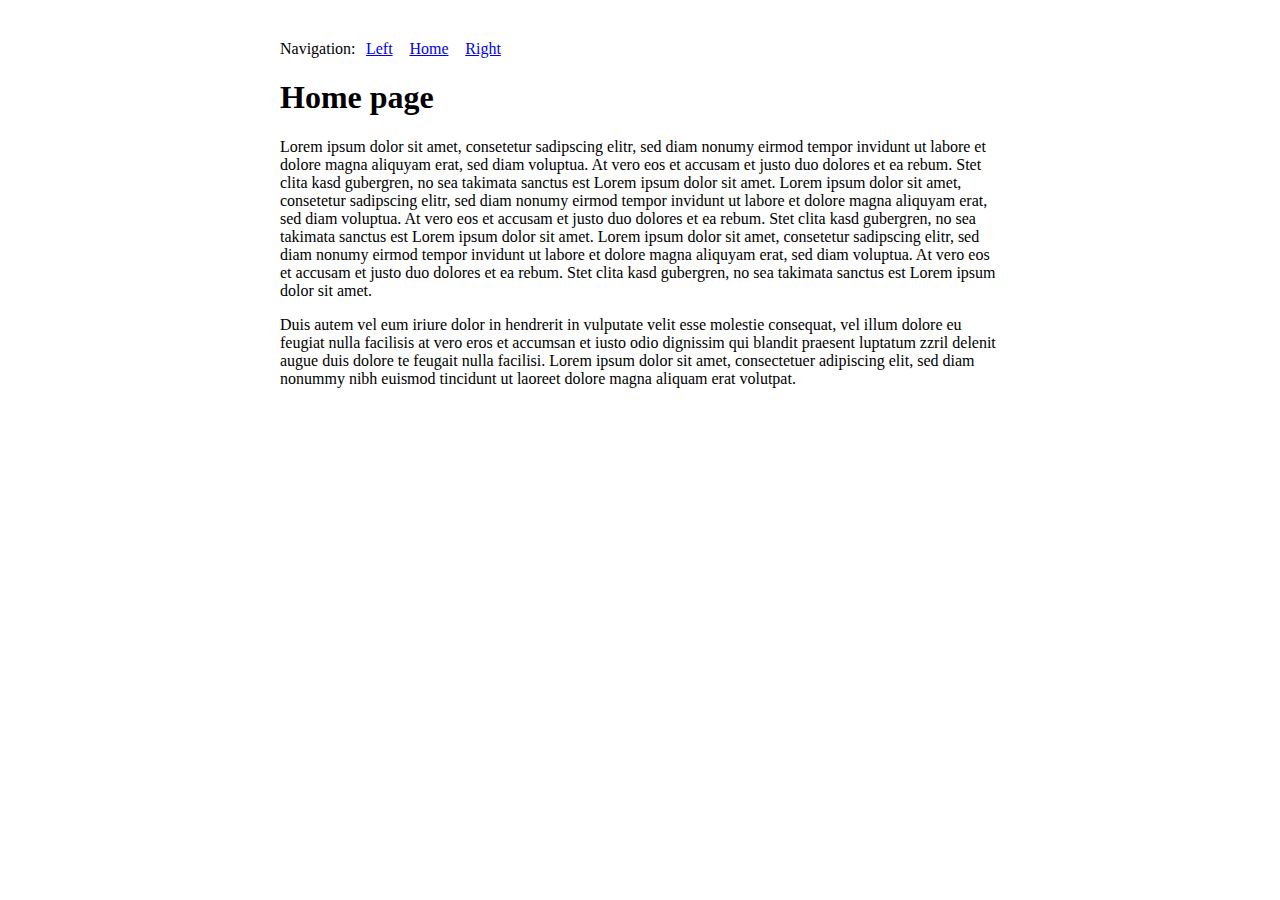
<file: js/smoothState.js-master/demos/anchor-transitions/index.html>
<!doctype html>
<html>
  <head>
    <meta charset="utf-8">
    <meta http-equiv="X-UA-Compatible" content="IE=edge">
    <meta name="viewport" content="width=device-width, initial-scale=1">
    <title>Home</title>

    <!-- Styles -->
    <link rel="stylesheet" href="assets/css/style.css">
  </head>
  <body>
    <div id="main">
      <ul class="nav">
        <li><a href="page-left.html" data-target="-1">Left</a></li>
        <li><a href="index.html" data-target="0">Home</a></li>
        <li><a href="page-right.html" data-target="1">Right</a></li>
      </ul>
      <div class="sceneElement" data-viewport="0">
        <h1>Home page</h1>
        <p>Lorem ipsum dolor sit amet, consetetur sadipscing elitr, sed diam nonumy eirmod tempor invidunt ut labore et
          dolore magna aliquyam erat, sed diam voluptua. At vero eos et accusam et justo duo dolores et ea rebum. Stet
          clita kasd gubergren, no sea takimata sanctus est Lorem ipsum dolor sit amet. Lorem ipsum dolor sit amet,
          consetetur sadipscing elitr, sed diam nonumy eirmod tempor invidunt ut labore et dolore magna aliquyam erat,
          sed diam voluptua. At vero eos et accusam et justo duo dolores et ea rebum. Stet clita kasd gubergren, no
          sea takimata sanctus est Lorem ipsum dolor sit amet. Lorem ipsum dolor sit amet, consetetur sadipscing
          elitr, sed diam nonumy eirmod tempor invidunt ut labore et dolore magna aliquyam erat, sed diam voluptua. At
          vero eos et accusam et justo duo dolores et ea rebum. Stet clita kasd gubergren, no sea takimata sanctus est
          Lorem ipsum dolor sit amet.</p>
        <p>Duis autem vel eum iriure dolor in hendrerit in vulputate velit esse molestie consequat, vel illum dolore eu
          feugiat nulla facilisis at vero eros et accumsan et iusto odio dignissim qui blandit praesent luptatum zzril
          delenit augue duis dolore te feugait nulla facilisi. Lorem ipsum dolor sit amet, consectetuer adipiscing
          elit, sed diam nonummy nibh euismod tincidunt ut laoreet dolore magna aliquam erat volutpat.</p>
      </div>
    </div>

    <!-- Scripts -->
    <script src="https://code.jquery.com/jquery-2.2.1.min.js"></script>
    <script src="assets/js/jquery.smoothState.min.js"></script>
    <script src="assets/js/main.js"></script>
  </body>
</html>
</file>
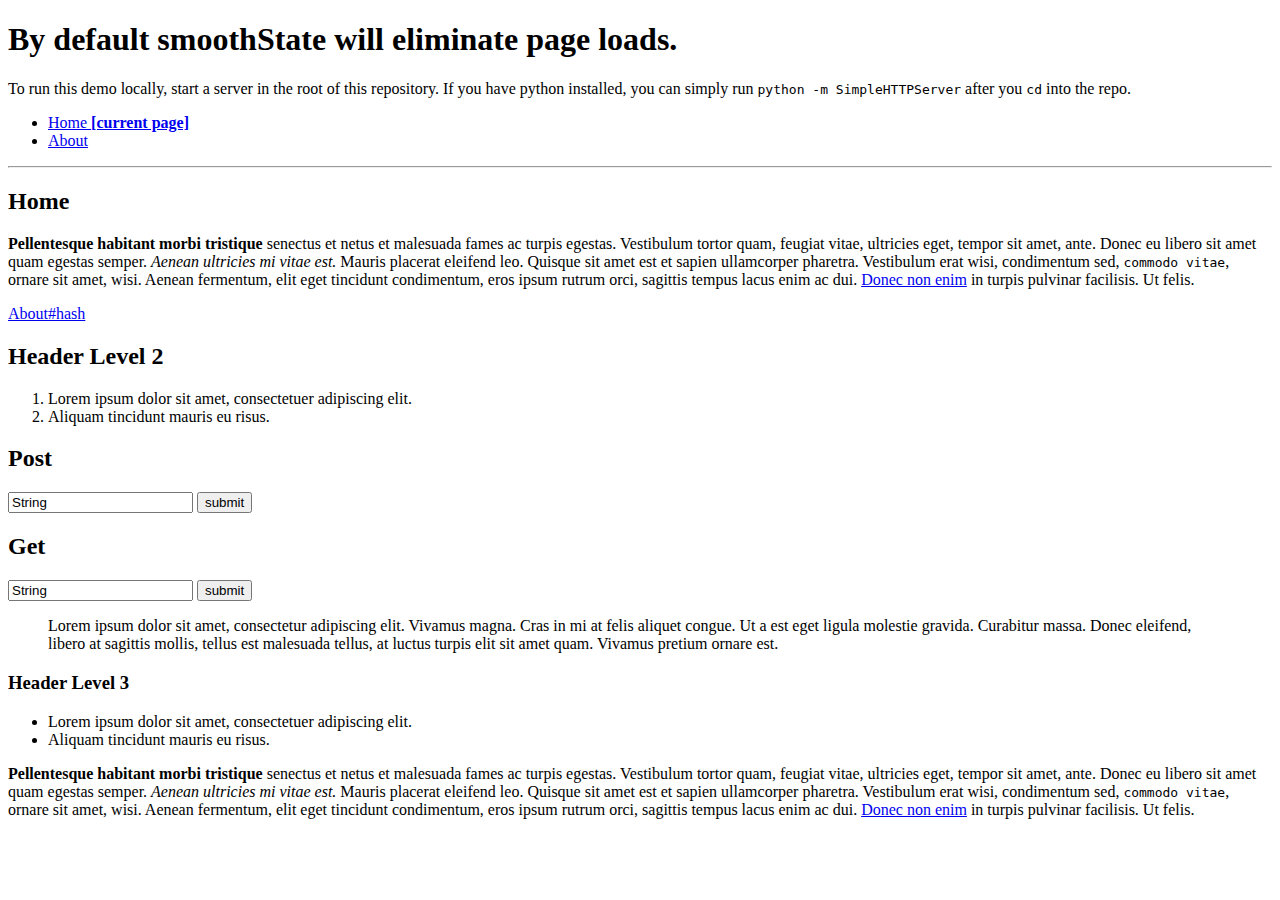
<file: js/smoothState.js-master/demos/barebones/index.html>
<!doctype html>
<html>
  <head>
    <meta charset="utf-8">
    <meta http-equiv="X-UA-Compatible" content="IE=edge">
    <meta name="viewport" content="width=device-width, initial-scale=1">
    <title>Home - My Site</title>
    <style>
      .is-loading,
      .is-loading a {
        cursor: progress;
      }
    </style>
  </head>
  <!-- Container with an id -->
  <body>
   <div id="main">
      <!-- Navigation -->
      <h1>By default smoothState will eliminate page loads.</h1>
      <p>To run this demo locally, start a server in the root of this repository. If you have python installed, you can simply run <code>python -m SimpleHTTPServer</code> after you <code>cd</code> into the repo.</p>
      <ul>
        <li><a href="index.html">Home <strong>[current page]</strong></a></li>
        <li><a href="about.html">About</a></li>
      </ul>
      <hr/>
      <!-- Content -->
      <h2>Home</h2>
      <p><strong>Pellentesque habitant morbi tristique</strong> senectus et netus et malesuada fames ac turpis egestas. Vestibulum tortor quam, feugiat vitae, ultricies eget, tempor sit amet, ante. Donec eu libero sit amet quam egestas semper. <em>Aenean ultricies mi vitae est.</em> Mauris placerat eleifend leo. Quisque sit amet est et sapien ullamcorper pharetra. Vestibulum erat wisi, condimentum sed, <code>commodo vitae</code>, ornare sit amet, wisi. Aenean fermentum, elit eget tincidunt condimentum, eros ipsum rutrum orci, sagittis tempus lacus enim ac dui. <a href="#">Donec non enim</a> in turpis pulvinar facilisis. Ut felis.</p>
      <p><a href="about.html#hash">About#hash</a></p>
      <h2>Header Level 2</h2>
      <ol>
        <li>Lorem ipsum dolor sit amet, consectetuer adipiscing elit.</li>
        <li>Aliquam tincidunt mauris eu risus.</li>
      </ol>
      <h2>Post</h2>
      <form id="form-post" method="post" action="submit.html">
          <input type="text" id="post-text" name="post-text" value="String" />
          <button type="submit" id="submit-post">submit</button>
      </form>
      <h2>Get</h2>
      <form id="form-get" method="get" action="submit.html">
          <input type="text" id="get-text" name="get-text" value="String" />
          <button type="submit" id="submit-get">submit</button>
      </form>
      <blockquote>
        <p>Lorem ipsum dolor sit amet, consectetur adipiscing elit. Vivamus magna. Cras in mi at felis aliquet congue. Ut a est eget ligula molestie gravida. Curabitur massa. Donec eleifend, libero at sagittis mollis, tellus est malesuada tellus, at luctus turpis elit sit amet quam. Vivamus pretium ornare est.</p>
      </blockquote>
      <h3>Header Level 3</h3>
      <ul>
        <li>Lorem ipsum dolor sit amet, consectetuer adipiscing elit.</li>
        <li>Aliquam tincidunt mauris eu risus.</li>
      </ul>
      <p><strong>Pellentesque habitant morbi tristique</strong> senectus et netus et malesuada fames ac turpis egestas. Vestibulum tortor quam, feugiat vitae, ultricies eget, tempor sit amet, ante. Donec eu libero sit amet quam egestas semper. <em>Aenean ultricies mi vitae est.</em> Mauris placerat eleifend leo. Quisque sit amet est et sapien ullamcorper pharetra. Vestibulum erat wisi, condimentum sed, <code>commodo vitae</code>, ornare sit amet, wisi. Aenean fermentum, elit eget tincidunt condimentum, eros ipsum rutrum orci, sagittis tempus lacus enim ac dui. <a href="#">Donec non enim</a> in turpis pulvinar facilisis. Ut felis.</p>
   </div>

    <!-- Scripts -->
    <script src="https://code.jquery.com/jquery-2.2.1.min.js"></script>
    <script src="assets/js/jquery.smoothState.min.js"></script>
    <script src="assets/js/main.js"></script>
  </body>
</html>
</file>
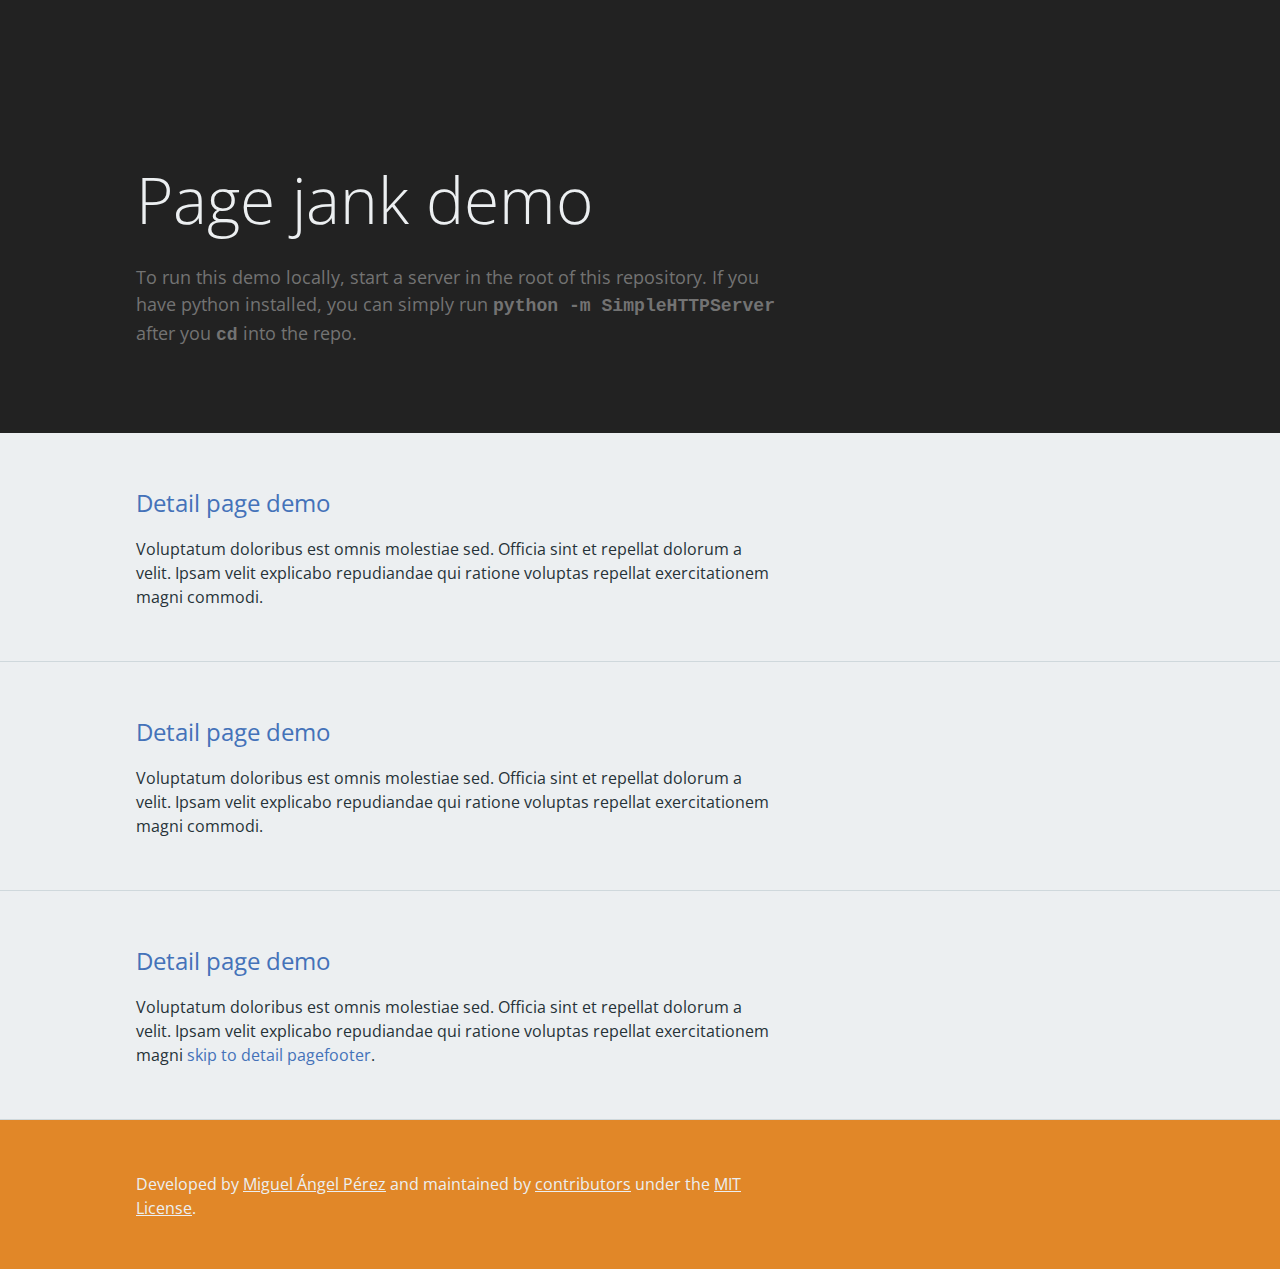
<file: js/smoothState.js-master/demos/csstricks/index.html>
<!doctype html>
<html>
  <head>
    <meta charset="utf-8">
    <meta content="IE=edge,chrome=1" http-equiv="X-UA-Compatible">
    <meta name="viewport" content="width=device-width, initial-scale=1">
    <title>Home - jQuery.smoothState.js</title>

    <!-- Styles -->
    <link rel="stylesheet" href="https://fonts.googleapis.com/css?family=Open+Sans:400,800">
    <link rel="stylesheet" href="assets/css/normalize.css">
    <link rel="stylesheet" href="assets/css/keyframes.css">
    <link rel="stylesheet" href="assets/css/layout.css">
    <link rel="stylesheet" href="assets/css/pageTransitions.css">
  </head>
  <body>
    <div class="index m-scene" id="main">
      <div class="m-landing-layout">
        <div class="m-header scene_element scene_element--fadein">
          <h1 class="m-type-display-1">Page jank demo</h1>
          <p class="m-type-sub-heading-1 header_intro">To run this demo locally, start a server in the root of this repository. If you have python installed, you can simply run <code>python -m SimpleHTTPServer</code> after you <code>cd</code> into the repo.</p>
        </div>
        <div class="m-page scene_element scene_element--fadeinup">
          <div class="m-segment">
            <div class="segment_content">
              <h2 class="m-type-heading-1"><a href="./detail.html">Detail page demo</a>
              </h2>
              <p class="description">Voluptatum doloribus est omnis molestiae sed. Officia sint et repellat dolorum a velit. Ipsam velit explicabo repudiandae qui ratione voluptas repellat exercitationem magni commodi.</span></p>
            </div>
          </div>
          <div class="m-segment">
            <div class="segment_content">
              <h2 class="m-type-heading-1"><a href="./detail.html">Detail page demo</a>
              </h2>
              <p class="description">Voluptatum doloribus est omnis molestiae sed. Officia sint et repellat dolorum a velit. Ipsam velit explicabo repudiandae qui ratione voluptas repellat exercitationem magni commodi.</span></p>
            </div>
          </div>
          <div class="m-segment">
            <div class="segment_content">
              <h2 class="m-type-heading-1"><a href="./detail.html">Detail page demo</a>
              </h2>
              <p class="description">Voluptatum doloribus est omnis molestiae sed. Officia sint et repellat dolorum a velit. Ipsam velit explicabo repudiandae qui ratione voluptas repellat exercitationem magni <a href="./detail.html#footer">skip to detail pagefooter</a>.</span></p>
            </div>
          </div>
          <div class="m-highlight m-segment">
            <div class="segment_content">
              Developed by <a href="https://twitter.com/tayokoart">Miguel Ángel Pérez</a> and maintained by <a href="https://github.com/miguel-perez/jquery.smoothState.js/graphs/contributors">contributors</a> under the <a href="https://github.com/miguel-perez/jquery.smoothState.js/blob/master/LICENSE.md">MIT License</a>.
            </div>
          </div>
        </div>
      </div>
    </div>

    <!-- Scripts -->
    <script src="https://code.jquery.com/jquery-2.2.1.min.js"></script>
    <script src="assets/js/jquery.smoothState.min.js"></script>
    <script src="assets/js/main.js"></script>
  </body>
</html>
</file>
<file: js/anime-master/documentation/assets/css/anime.css>
html,body,div,span,applet,object,iframe,h1,h2,h3,h4,h5,h6,p,blockquote,pre,a,abbr,acronym,address,big,cite,code,del,dfn,em,img,ins,kbd,q,s,samp,small,strike,strong,sub,sup,tt,var,b,u,i,center,dl,dt,dd,ol,ul,li,fieldset,form,label,legend,table,caption,tbody,tfoot,thead,tr,th,td,article,aside,canvas,details,embed,figure,figcaption,footer,header,hgroup,menu,nav,output,ruby,section,summary,time,mark,audio,video{border:0;font-size:100%;font:inherit;vertical-align:baseline;margin:0;padding:0}article,aside,details,figcaption,figure,footer,header,hgroup,menu,nav,section{display:block}body{line-height:1}ol,ul{list-style:none}blockquote,q{quotes:none}blockquote:before,blockquote:after,q:before,q:after{content:none}table{border-collapse:collapse;border-spacing:0}

* {
  margin: 0;
  padding: 0;
  box-sizing: border-box;
}

html,
body,
header {
	background-color: #111116; /* Black */
}

body {
  position: absolute;
  width: 100%;
  height: 100%;
  color: white;
  font-family: Helvetica Neue, Helvetica, Arial, sans-serif;
  -webkit-font-smoothing: antialiased;
  overflow-x: hidden;
}

.color-01 { color: #FF1461; } /* Red */
.color-02 { color: #FF7C72; } /* Orange */
.color-03 { color: #FBF38C; } /* Yellow */
.color-04 { color: #A6FF8F; } /* Citrus */
.color-05 { color: #18FF92; } /* Green */
.color-06 { color: #1CE2B2; } /* Darkgreen */
.color-07 { color: #5EF3FB; } /* Turquoise */
.color-08 { color: #61C3FF; } /* Lightblue */
.color-09 { color: #5A87FF; } /* Blue */
.color-10 { color: #8453E3; } /* Purple */
.color-11 { color: #C26EFF; } /* Lavender */
.color-12 { color: #FB89FB; } /* Pink */
</file>
<file: js/anime-master/documentation/assets/css/site.css>
html {
  overflow: hidden;
}

body {
  opacity: 0;
  display: -webkit-box;
  display: -ms-flexbox;
  display: flex;
  -webkit-box-orient: vertical;
  -webkit-box-direction: normal;
      -ms-flex-direction: column;
          flex-direction: column;
  -webkit-box-pack: center;
      -ms-flex-pack: center;
          justify-content: center;
  text-transform: uppercase;
  font-size: 12px;
  letter-spacing: 2px;
  -webkit-tap-highlight-color: rgba(0,0,0,0);
  -webkit-user-select: none;
     -moz-user-select: none;
      -ms-user-select: none;
          user-select: none;
}

body.ready { opacity: 1; }

.fireworks {
  position: absolute;
  top: 0;
  left: 0;
  widows: 100%;
  height: 100%;
}

.logo-animation {
  pointer-events: none;
  display: -webkit-box;
  display: -ms-flexbox;
  display: flex;
  -webkit-box-align: center;
      -ms-flex-align: center;
          align-items: center;
  -webkit-box-pack: center;
      -ms-flex-pack: center;
          justify-content: center;
  width: 100%;
  margin-top: -40px;
}

.letters {
  position: relative;
  display: -webkit-box;
  display: -ms-flexbox;
  display: flex;
  width: 682px;
  height: 162px;
}

.letter {
  position: relative;
  width: 162px;
  height: 162px;
}

.letter:not(:first-child) {
  margin-left: -42px;
}

.letter-i {
  z-index: 1;
  width: 82px;
  -webkit-transform-origin: 100% 50%;
          transform-origin: 100% 50%;
}

.dot {
  position: absolute;
  width: 42px;
  height: 42px;
  -webkit-transform: scale(0);
          transform: scale(0);
}

.dot-i {
  top: 0;
  left: 240px;
}

.dot-e {
  bottom: 0;
  right: 0;
}

.logo-icon {
  display: -webkit-box;
  display: -ms-flexbox;
  display: flex;
  position: absolute;
  left: 230px;
  top: -10px;
  width: 222px;
  height: 62px;
}

.icon {
  width: 62px;
  height: 62px;
  opacity: 0;
  cursor: pointer;
}

.icon-text {
  position: absolute;
  top: 60px;
  left: 60px;
  width: 160px;
  height: 62px;
}

.icon-text path,
.icon-text polygon {
  opacity: 0;
}

.info {
  text-align: center;
}

.description {
  opacity: 0;
  margin-top: -20px;
}

.links {
  display: -webkit-box;
  display: -ms-flexbox;
  display: flex;
  -webkit-box-orient: vertical;
  -webkit-box-direction: normal;
      -ms-flex-direction: column;
          flex-direction: column;
  -webkit-box-pack: center;
      -ms-flex-pack: center;
          justify-content: center;
  -webkit-box-align: center;
      -ms-flex-align: center;
          align-items: center;
  margin-top: 20px;
}

@media (min-width: 700px) {
  .links {
    -webkit-box-orient: horizontal;
    -webkit-box-direction: normal;
        -ms-flex-direction: row;
            flex-direction: row;
 
  }
}

.button {
  opacity: 0;
  position: relative;
  display: -webkit-box;
  display: -ms-flexbox;
  display: flex;
  -webkit-box-orient: vertical;
  -webkit-box-direction: normal;
      -ms-flex-direction: column;
          flex-direction: column;
  -webkit-box-pack: center;
      -ms-flex-pack: center;
          justify-content: center;
  width: 180px;
  height: 60px;
  text-decoration: none;
}

.button.blue {
  color: #5E89FB;
}

.button.green {
  color: #18F38C;
}

.button.red {
  color: #FF1461;
}

.button svg {
  position: absolute;
  left: 0;
  top: 0;
  right: 0;
  bottom: 0;
  stroke-width: 1;
  fill: none;
  fill-rule: evenodd;
  stroke: currentColor;
}

.button.green svg {
  -webkit-transform: rotate(180deg);
          transform: rotate(180deg);
}

.button path {
  scale: .9;
  transform-origin: 50% 50%;
}

.credits {
  opacity: 0;
  margin-top: 20px;
  color: #979797;
}

.credits a {
  position: relative;
  color: currentColor;
  text-decoration: none;
}

.credits a:after {
  content: "";
  opacity: 0;
  display: block;
  position: absolute;
  left: 0;
  bottom: -3px;
  width: 100%;
  border-bottom: 1px solid currentColor;
  transition: opacity .75s ease;
} 

/*.credits a:hover:after {
  opacity: 1;
  transition: opacity .25s ease;
}*/

.credits a,
.credits span {
  transition: color .75s ease;
}

.credits a:hover,
.highlighted {
  color: white;
  transition: color .25s ease;
}
</file>
<file: js/anime-master/documentation/assets/css/anime-theme.css>
.hljs {
  display: block;
  color: #C5C2CB;
}

.hljs-comment,
.hljs-quote {
  color: #5c6370;
  font-style: italic;
}

.hljs-doctag,
.hljs-keyword,
.hljs-formula {
  color: #B08CFF;
}

.hljs-section,
.hljs-name,
.hljs-selector-tag,
.hljs-deletion,
.hljs-subst {
  color: #FF7C72;
}

.hljs-literal {
  color: #1CE2B2;
}

.hljs-string,
.hljs-regexp,
.hljs-addition,
.hljs-attribute,
.hljs-meta-string {
  color: #A6FF8F;
}

.hljs-built_in,
.hljs-class .hljs-title {
  color: #FBF38C;
}

.hljs-variable,
.hljs-template-variable,
.hljs-type,
.hljs-selector-class,
.hljs-selector-attr,
.hljs-selector-pseudo,
.hljs-number {
  color: #FF7C72;
}

.hljs-symbol,
.hljs-bullet,
.hljs-link,
.hljs-meta,
.hljs-selector-id,
.hljs-title {
  color: #61C3FF;
}

.hljs-emphasis {
  font-style: italic;
}

.hljs-strong {
  font-weight: bold;
}

.hljs-link {
  text-decoration: underline;
}
</file>
<file: js/anime-master/documentation/assets/css/documentation.css>
.content {
  opacity: 0;
  display: -webkit-box;
  display: -ms-flexbox;
  display: flex;
  -webkit-box-orient: horizontal;
  -webkit-box-direction: normal;
      -ms-flex-direction: row;
          flex-direction: row;
  width: 100%;
  height: 100%;
  transition: opacity 1s ease;
}

body.ready .content {
  opacity: 1;
}

/* Headers */

.header {
  position: absolute;
  z-index: 1;
  top: 0;
  width: 239px;
  padding: 0;
}

.logo {
  display: -webkit-box;
  display: -ms-flexbox;
  display: flex;
  -webkit-box-align: center;
      -ms-flex-align: center;
          align-items: center;
  width: 240px;
  height: 60px;
  padding: 10px 0 10px 55px;
  color: white;
  text-decoration: none;
  background-image: url(../img/icons/icon-doc.png);
  background-size: 32px;
  background-position: 12px 13px;
  background-repeat: no-repeat;
}

header {
  position: -webkit-sticky;
  position: -moz-sticky;
  position: -o-sticky;
  position: -ms-sticky;
  position: sticky;
  top: 0;
  z-index: 2;
  display: -webkit-box;
  display: -ms-flexbox;
  display: flex;
  -webkit-box-align: center;
      -ms-flex-align: center;
          align-items: center;
  -webkit-box-pack: justify;
      -ms-flex-pack: justify;
          justify-content: space-between;
  width: 100%;
  height: 60px;
  padding-left: 20px;
  padding-right: 20px;
  border-bottom: 1px solid #000;
}

.logo, h2 {
  opacity: .6;
  font-size: 22px;
  letter-spacing: 2px;
  text-transform: uppercase;
  font-weight: 200;
}

.logo:hover {
  opacity: 1;
}

/* Panes */

.pane {
  position: relative;
  height: 100%;
}

/* Sidebar */

.sidebar {
  width: 240px;
  padding-top: 60px;
  border-right: 1px solid #000;
}

.navigation {
  overflow-y: auto;
  width: 100%;
  height: 100%;
  padding: 10px 0 20px 20px;
}

.navigation ul {
  height: 30px;
  overflow-y: hidden;
  -webkit-transition:opacity .4s ease;
  transition: opacity .4s ease;
}

.navigation ul li {
  position: relative;
}

.navigation ul li:before {
  content: "";
  display: block;
  position: absolute;
  top: 3px;
  left: 2px;
  width: 1px;
  height: 14px;
  background-color: white;
}

.navigation ul li:first-child:before {
  display: none;
}

.navigation a {
  display: block;
  padding-left: 15px;
  color: #FFF;
  text-decoration: none;
  font-size: 12px;
  line-height: 20px;
  text-transform: uppercase;
}

.navigation ul li:first-child a {
  padding-left: 0;
  padding-top: 10px;
  padding-bottom: 10px;
}

.navigation ul li a,
.navigation ul li:before {
  opacity: .4;
  -webkit-transition:opacity .4s ease, color .4s ease;
  transition: opacity .4s ease, color .4s ease;
}

.navigation ul.active a {
  opacity: .7;
}

.navigation ul li:hover a,
.navigation ul li:hover:before {
  -webkit-transition:none;
  transition: none;
  opacity: 1;
}

.navigation ul li.active a,
.navigation ul li.active:before {
  opacity: 1;
  color: currentColor;
}

.navigation ul li.active:before {
  background-color: currentColor;
}

.navigation ul.active li:first-child a,
.navigation ul.active li:first-child a:hover {
  opacity: 1;
  color: currentColor;
}

/* Code */

.code-examples {
  width: 50%;
  -webkit-box-orient: vertical;
  -webkit-box-direction: normal;
      -ms-flex-direction: column;
          flex-direction: column;
  border-left: 1px solid #000;
}

.code-pane {
  position: relative;
  border-bottom: 1px solid #000;
}

.code-pane-js {
  height: 66%;
}

.code-pane-html {
  height: 34%;
}

.code-header {
  position: absolute;
  top: 0;
}

pre {
  overflow: auto;
  font-family: 'Space Mono', monospace;
  line-height: 22px;
}

.code-output {
  width: 100%;
  height: 100%;
  padding: 80px 20px 20px 20px;
}

/* Demos */

.demos {
  overflow-y: scroll;
  width: calc(50% - 240px);
  min-width: 330px;
}

article {
  width: 100%;
  display: -webkit-box;
  display: -ms-flexbox;
  display: flex;
  -webkit-box-orient: vertical;
  -webkit-box-direction: normal;
      -ms-flex-direction: column;
          flex-direction: column;
  -ms-flex-wrap: wrap;
      flex-wrap: wrap;
  -webkit-box-align: start;
      -ms-flex-align: start;
          align-items: flex-start;
  -webkit-box-pack: start;
      -ms-flex-pack: start;
          justify-content: flex-start;
}

.demos-title {
  opacity: 1;
}

.demo {
  position: relative;
  z-index: 1;
  display: -webkit-box;
  display: -ms-flexbox;
  display: flex;
  -webkit-box-align: center;
      -ms-flex-align: center;
          align-items: center;
  -webkit-box-pack: center;
      -ms-flex-pack: center;
          justify-content: center;
  width: 100%;
  min-height: 200px;
  padding-top: 35px;
  border-bottom: 1px solid #000;
  cursor: pointer;
}

.demo.controls {
  padding-top: 50px;
}

.demo.active.controls {
  cursor: default;
}

.demo:before {
  content: "";
  position: absolute;
  z-index: 0;
  top: 0;
  left: 0;
  opacity: 0;
  display: block;
  width: 100%;
  height: 100%;
  background-color: currentColor;
}

.demo.active:before {
  opacity: .05;
}

.demo-content {
  position: relative;
  display: -webkit-box;
  display: -ms-flexbox;
  display: flex;
  -webkit-box-orient: vertical;
  -webkit-box-direction: normal;
      -ms-flex-direction: column;
          flex-direction: column;
  -webkit-box-pack: center;
      -ms-flex-pack: center;
          justify-content: center;
  text-align: center;
  width: 290px;
  height: 100%;
}

#penner .demo-content {
  padding: 25px 0;
}

#timeline .demo-content,
#motionpath .demo-content {
  padding: 40px 0;
}

.demo-title {
  position: absolute;
  top: 0;
  left: 20px;
  width: calc(100% - 40px);
  padding: 23px 0;
  font-size: 12px;
  letter-spacing: 2px;
  text-transform: uppercase;
  color: #FFF;
  opacity: .7;
}

.active .demo-title {
  color: currentColor;
  opacity: 1;
}

.line {
  width: 100%;
  padding: 1px 0px;
}

.player {
  opacity: .4;
  display: -webkit-box;
  display: -ms-flexbox;
  display: flex;
  -webkit-box-align: center;
      -ms-flex-align: center;
          align-items: center;
  -webkit-box-pack: center;
      -ms-flex-pack: center;
          justify-content: center;
  padding-top: 20px;
  padding-bottom: 10px;
}

.player button {
  position: relative;
  display: block;
  margin: 0 0 0 -1px;
  padding: 5px 10px;
  font-size: 12px;
  text-transform: uppercase;
  border: 1px solid currentColor;
  background-color: transparent;
  color: currentColor;
}

.player button:focus {
  outline: none;
}

.active .player {
  opacity: 1;
}

.active .player button:hover:after {
  content: '';
  opacity: .3;
  position: absolute;
  left: 0;
  top: 0;
  display: block;
  width: 100%;
  height: 100%;
  background-color: currentColor;
}

.player button:first-child {
  margin-left: 0;
}

.player input {
  margin-left: 10px;
}

.text-output {
  padding-top: 10px;
  padding-bottom: 10px;
  font-size: 16px;
  color: currentColor;
  text-align: center;
  background-color: transparent;
  border: 1px solid currentColor;
}

.log {
  width: 100%;
  height: 22px;
  background: transparent;
  color: currentColor;
  border: none;
  font-size: 16px;
  text-align: center;
}

.logs {
  pointer-events: none;
  display: -webkit-box;
  display: -ms-flexbox;
  display: flex;
  -webkit-box-orient: vertical;
  -webkit-box-direction: normal;
      -ms-flex-direction: column;
          flex-direction: column;
  -webkit-box-align: center;
      -ms-flex-align: center;
          align-items: center;
  position: absolute;
  width: 100%;
  height: 100%;
}

.log:focus {
  outline: none;
}

input.progress {
  cursor: ew-resize;
}

.square,
.circle {
  pointer-events: none;
  position: relative;
  width: 28px;
  height: 28px;
  margin: 1px;
  background-color: currentColor;
  font-size: 12px;
}

.circle {
  border-radius: 50%;
}

.triangle {
  pointer-events: none;
  position: relative;
  width: 0;
  height: 0;
  border-style: solid;
  border-width: 0 14px 24px 14px;
  border-color: transparent transparent currentColor transparent;
}

.small {
  width: 18px;
  height: 18px;
}

.large {
  width: 48px;
  height: 48px;
}

.stretched {
  height: 2px;
}

.shadow {
  position: absolute;
  opacity: .2;
}

.motion-path {
  position: relative;
  width: 256px;
  margin: auto;
}

.follow-path {
  position: absolute;
  top: -9px;
  left: -9px;
}

.align-center {
  -webkit-box-align: center;
      -ms-flex-align: center;
          align-items: center;
}

#cssProperties .el {
  -webkit-transform: translate3d(0,0,0);
          transform: translate3d(0,0,0);
}

/* Responsive */

.header {
  width: 100%;
}

.sidebar,
.code-examples {
  display: none;
}

.demos {
  top: 60px;
  width: 100%;
  min-width: auto;
  height: calc(100% - 60px);
  -webkit-overflow-scrolling: touch;
}

@media (min-width: 600px) {
  .header {
    width: 239px;
  }
  .sidebar {
    display: inherit;
  }
  .demos {
    top: 0;
    width: calc(100% - 240px);
    height: 100%;
  }
}

@media (min-width: 1100px) {
  .code-examples {
    display: inherit;
  }
  .demos {
    width: calc(50% - 240px);
  }
}
</file>
<file: js/smoothState.js-master/demos/anchor-transitions/assets/css/style.css>
#main {
    max-width: 720px;
    margin: 0 auto;
    padding: 2em 1em;
}

.nav {
    margin: 0;
    padding: 0;
    list-style: none;
}

.nav:before {
    content: 'Navigation: ';
}

.nav li {
    display: inline;
    margin: 0 .4em;
}

@-webkit-keyframes fadeIn {
    0% {
        opacity: 0;
    }
    100% {
        opacity: 1;
    }
}

@keyframes fadeIn {
    0% {
        opacity: 0;
    }
    100% {
        opacity: 1;
    }
}

@-webkit-keyframes fadeOut {
    0% {
        opacity: 1;
    }
    100% {
        opacity: 0;
    }
}

@keyframes fadeOut {
    0% {
        opacity: 1;
    }
    100% {
        opacity: 0;
    }
}

@-webkit-keyframes moveInFromLeft {
    0% {
        opacity: 0;
        -webkit-transform: translateX(-100px);
        transform: translateX(-100px);
    }
    100% {
        opacity: 1;
        -webkit-transform: translateX(0);
        transform: translateX(0);
    }
}

@keyframes moveInFromLeft {
    0% {
        opacity: 0;
        -webkit-transform: translateX(-100px);
        transform: translateX(-100px);
    }
    100% {
        opacity: 1;
        -webkit-transform: translateX(0);
        transform: translateX(0);
    }
}

@-webkit-keyframes moveOutToLeft {
    0% {
        opacity: 1;
        -webkit-transform: translateX(0);
        transform: translateX(0);
    }
    100% {
        opacity: 0;
        -webkit-transform: translateX(-50%);
        transform: translateX(-50%);
    }
}

@keyframes moveOutToLeft {
    0% {
        opacity: 1;
        -webkit-transform: translateX(0);
        transform: translateX(0);
    }
    100% {
        opacity: 0;
        -webkit-transform: translateX(-50%);
        transform: translateX(-50%);
    }
}

@-webkit-keyframes moveInFromRight {
    0% {
        opacity: 0;
        -webkit-transform: translateX(100px);
        transform: translateX(100px);
    }
    100% {
        opacity: 1;
        -webkit-transform: translateX(0);
        transform: translateX(0);
    }
}

@keyframes moveInFromRight {
    0% {
        opacity: 0;
        -webkit-transform: translateX(100px);
        transform: translateX(100px);
    }
    100% {
        opacity: 1;
        -webkit-transform: translateX(0);
        transform: translateX(0);
    }
}

@-webkit-keyframes moveOutToRight {
    0% {
        opacity: 1;
        -webkit-transform: translateX(0);
        transform: translateX(0);
    }
    100% {
        opacity: 0;
        -webkit-transform: translateX(50%);
        transform: translateX(50%);
    }
}

@keyframes moveOutToRight {
    0% {
        opacity: 1;
        -webkit-transform: translateX(0);
        transform: translateX(0);
    }
    100% {
        opacity: 0;
        -webkit-transform: translateX(50%);
        transform: translateX(50%);
    }
}

.sceneElement {
    -webkit-animation-duration: .4s;
    animation-duration: .4s;
    transition-timing-function: ease-in;
    -webkit-animation-fill-mode: both;
    animation-fill-mode: both;
}

.is-exiting .sceneElement {
    transition-timing-function: ease-out;
}

#main[data-transition=fade] .sceneElement {
    -webkit-animation-name: fadeIn;
    animation-name: fadeIn;
}

#main[data-transition=fade].is-exiting .sceneElement {
    -webkit-animation-name: fadeOut;
    animation-name: fadeOut;
}

#main[data-transition=moveleft] .sceneElement {
    -webkit-animation-name: moveInFromLeft;
    animation-name: moveInFromLeft;
}

#main[data-transition=moveleft].is-exiting .sceneElement {
    -webkit-animation-name: moveOutToRight;
    animation-name: moveOutToRight;
}

#main[data-transition=moveright] .sceneElement {
    -webkit-animation-name: moveInFromRight;
    animation-name: moveInFromRight;
}

#main[data-transition=moveright].is-exiting .sceneElement {
    -webkit-animation-name: moveOutToLeft;
    animation-name: moveOutToLeft;
}
</file>
<file: js/smoothState.js-master/demos/csstricks/assets/css/layout.css>
/* @mixin respond-to
------------------------------------------------------------------- */
/* line 23, /Users/miguelperez/Sites/csstricks/source/stylesheets/layout.css.scss */
body {
  font-size: 0.75em;
  background-color: #222;
  font-family: 'Open Sans', sans-serif;
  color: #eceff1;
  line-height: 1.5; }

@media screen and (min-width: 500px) {
  /* line 32, /Users/miguelperez/Sites/csstricks/source/stylesheets/layout.css.scss */
  body {
    font-size: 1em; } }
/* line 38, /Users/miguelperez/Sites/csstricks/source/stylesheets/layout.css.scss */
a {
  color: #4472B9;
  text-decoration: none;
  transition: color 0.15s ease-in; }
  /* line 42, /Users/miguelperez/Sites/csstricks/source/stylesheets/layout.css.scss */
  a:hover {
    color: #3D67A6; }
  /* line 45, /Users/miguelperez/Sites/csstricks/source/stylesheets/layout.css.scss */
  a:active, a:focus {
    color: #222; }
  /* line 49, /Users/miguelperez/Sites/csstricks/source/stylesheets/layout.css.scss */
  a:visited {
    color: #673ab7; }

/* line 54, /Users/miguelperez/Sites/csstricks/source/stylesheets/layout.css.scss */
code {
  font-weight: bold; }

/* line 62, /Users/miguelperez/Sites/csstricks/source/stylesheets/layout.css.scss */
.m-type-display-1 {
  font-size: 2em;
  font-weight: 300;
  margin: 16px 0; }

@media screen and (min-width: 768px) {
  /* line 69, /Users/miguelperez/Sites/csstricks/source/stylesheets/layout.css.scss */
  .m-type-display-1 {
    font-size: 4em; } }
/* line 74, /Users/miguelperez/Sites/csstricks/source/stylesheets/layout.css.scss */
.m-type-sub-heading-1 {
  font-size: 1.13em;
  font-weight: 400;
  margin: 16px 0; }

/* line 80, /Users/miguelperez/Sites/csstricks/source/stylesheets/layout.css.scss */
.m-type-heading-1 {
  font-size: 1.5em;
  font-weight: 400;
  margin: 16px 0; }

/* line 86, /Users/miguelperez/Sites/csstricks/source/stylesheets/layout.css.scss */
.m-lorem {
  background-color: #eceff1;
  display: inline; }

/* line 95, /Users/miguelperez/Sites/csstricks/source/stylesheets/layout.css.scss */
.m-code {
  display: block;
  margin: 1.5em 0;
  padding: 1em;
  border-bottom: 1px solid #cfd8dc; }

/* line 106, /Users/miguelperez/Sites/csstricks/source/stylesheets/layout.css.scss */
.m-header {
  position: relative;
  padding: 4.25em 4.25em 2em;
  max-width: 40em; }
  /* line 111, /Users/miguelperez/Sites/csstricks/source/stylesheets/layout.css.scss */
  .m-header .header_actions {
    margin: 1.25em 0 0; }
  /* line 115, /Users/miguelperez/Sites/csstricks/source/stylesheets/layout.css.scss */
  .m-header .header_link {
    margin-right: 1.25em;
    margin-top: 4px; }
  /* line 120, /Users/miguelperez/Sites/csstricks/source/stylesheets/layout.css.scss */
  .m-header .header_intro {
    color: #737373; }

@media screen and (min-width: 1024px) {
  /* line 126, /Users/miguelperez/Sites/csstricks/source/stylesheets/layout.css.scss */
  .m-header {
    padding: 8.5em 8.5em 4.25em; } }
/* line 135, /Users/miguelperez/Sites/csstricks/source/stylesheets/layout.css.scss */
.m-button {
  display: block;
  padding: 0.5em;
  overflow: hidden;
  background-color: #4472B9;
  min-width: 92px;
  box-model: border-box; }
  /* line 143, /Users/miguelperez/Sites/csstricks/source/stylesheets/layout.css.scss */
  .m-button .txt {
    color: #eceff1;
    transition: background-color 0.15s ease-in; }
  /* line 148, /Users/miguelperez/Sites/csstricks/source/stylesheets/layout.css.scss */
  .m-button:hover {
    background-color: #3D67A6; }

/* line 158, /Users/miguelperez/Sites/csstricks/source/stylesheets/layout.css.scss */
.m-page {
  background-color: #eceff1;
  color: #263238; }

/* line 163, /Users/miguelperez/Sites/csstricks/source/stylesheets/layout.css.scss */
.m-page--alt {
  background-color: #fff;
  color: #E18728; }

/* line 174, /Users/miguelperez/Sites/csstricks/source/stylesheets/layout.css.scss */
.m-segment {
  padding: 1em 4.25em;
  border-bottom: 1px solid #cfd8dc; }
  /* line 178, /Users/miguelperez/Sites/csstricks/source/stylesheets/layout.css.scss */
  .m-segment .segment_content {
    margin: 16px 0;
    max-width: 40em; }
  /* line 183, /Users/miguelperez/Sites/csstricks/source/stylesheets/layout.css.scss */
  .m-segment .segment_description {
    margin: 16px 0; }

@media screen and (min-width: 1024px) {
  /* line 189, /Users/miguelperez/Sites/csstricks/source/stylesheets/layout.css.scss */
  .m-segment {
    padding: 2.25em 8.5em; } }
/* line 201, /Users/miguelperez/Sites/csstricks/source/stylesheets/layout.css.scss */
.m-detail-layout .m-aside .aside_title {
  margin: 0;
  font-weight: normal; }

@media screen and (min-width: 768px) {
  /* line 209, /Users/miguelperez/Sites/csstricks/source/stylesheets/layout.css.scss */
  .m-detail-layout {
    padding-left: 110px; }
    /* line 211, /Users/miguelperez/Sites/csstricks/source/stylesheets/layout.css.scss */
    .m-detail-layout .m-aside {
      position: absolute;
      left: 0;
      width: 110px; }
      /* line 215, /Users/miguelperez/Sites/csstricks/source/stylesheets/layout.css.scss */
      .m-detail-layout .m-aside .aside_title {
        position: fixed; }
      /* line 218, /Users/miguelperez/Sites/csstricks/source/stylesheets/layout.css.scss */
      .m-detail-layout .m-aside .m-button {
        display: block; } }
/* line 231, /Users/miguelperez/Sites/csstricks/source/stylesheets/layout.css.scss */
.m-right-panel .m-header,
.m-right-panel .m-segment .segment_content {
  max-width: 43em; }
/* line 236, /Users/miguelperez/Sites/csstricks/source/stylesheets/layout.css.scss */
.m-right-panel .right-panel_top {
  border-bottom: 1px solid #cfd8dc; }

/* line 245, /Users/miguelperez/Sites/csstricks/source/stylesheets/layout.css.scss */
.m-breadcrumb .breadcrumb_link {
  position: relative;
  top: -2px;
  font-size: 0.75em; }
/* line 250, /Users/miguelperez/Sites/csstricks/source/stylesheets/layout.css.scss */
.m-breadcrumb .m-type-display-1 {
  margin-top: 0; }

/* line 258, /Users/miguelperez/Sites/csstricks/source/stylesheets/layout.css.scss */
.m-highlight {
  background-color: #E18728;
  color: #eceff1; }
  /* line 261, /Users/miguelperez/Sites/csstricks/source/stylesheets/layout.css.scss */
  .m-highlight a {
    color: #eceff1;
    text-decoration: underline; }
</file>
<file: js/smoothState.js-master/demos/csstricks/assets/css/pageTransitions.css>
/* @mixin respond-to
------------------------------------------------------------------- */
/* line 6, /Users/miguelperez/Sites/csstricks/source/stylesheets/pageTransitions.css.scss */
.m-scene .scene_element {
  -webkit-animation-duration: 0.25s;
  animation-duration: 0.25s;
  -webkit-transition-timing-function: ease-in;
  transition-timing-function: ease-in;
  -webkit-animation-fill-mode: both;
  animation-fill-mode: both; }
/* line 17, /Users/miguelperez/Sites/csstricks/source/stylesheets/pageTransitions.css.scss */
.m-scene .scene_element--fadein {
  -webkit-animation-name: fadeIn;
  animation-name: fadeIn; }
/* line 22, /Users/miguelperez/Sites/csstricks/source/stylesheets/pageTransitions.css.scss */
.m-scene .scene_element--fadeinup {
  -webkit-animation-name: fadeInUp;
  animation-name: fadeInUp; }
/* line 27, /Users/miguelperez/Sites/csstricks/source/stylesheets/pageTransitions.css.scss */
.m-scene .scene_element--fadeinright {
  -webkit-animation-name: fadeInRight;
  animation-name: fadeInRight; }
/* line 32, /Users/miguelperez/Sites/csstricks/source/stylesheets/pageTransitions.css.scss */
.m-scene .scene_element--delayed {
  -webkit-animation-delay: 0.25s;
  animation-delay: 0.25s; }
/* line 37, /Users/miguelperez/Sites/csstricks/source/stylesheets/pageTransitions.css.scss */
.m-scene.is-exiting .scene_element {
  -webkit-animation-direction: alternate-reverse;
  animation-direction: alternate-reverse; }
/* line 42, /Users/miguelperez/Sites/csstricks/source/stylesheets/pageTransitions.css.scss */
.m-scene.is-exiting .scene_element--delayed {
  -webkit-animation-delay: 0s;
  animation-delay: 0s; }
/* line 47, /Users/miguelperez/Sites/csstricks/source/stylesheets/pageTransitions.css.scss */
.m-scene.is-exiting .scene_element--noexiting {
  -webkit-animation-direction: alternate-reverse;
  animation-direction: alternate-reverse; }

@media screen and (min-width: 768px) {
  /* line 58, /Users/miguelperez/Sites/csstricks/source/stylesheets/pageTransitions.css.scss */
  .m-scene .scene_element--fadeinright-wide {
    -webkit-animation-name: fadeInRight;
    animation-name: fadeInRight; } }

.is-loading,
.is-loading a {
  cursor: progress;
}
</file>
